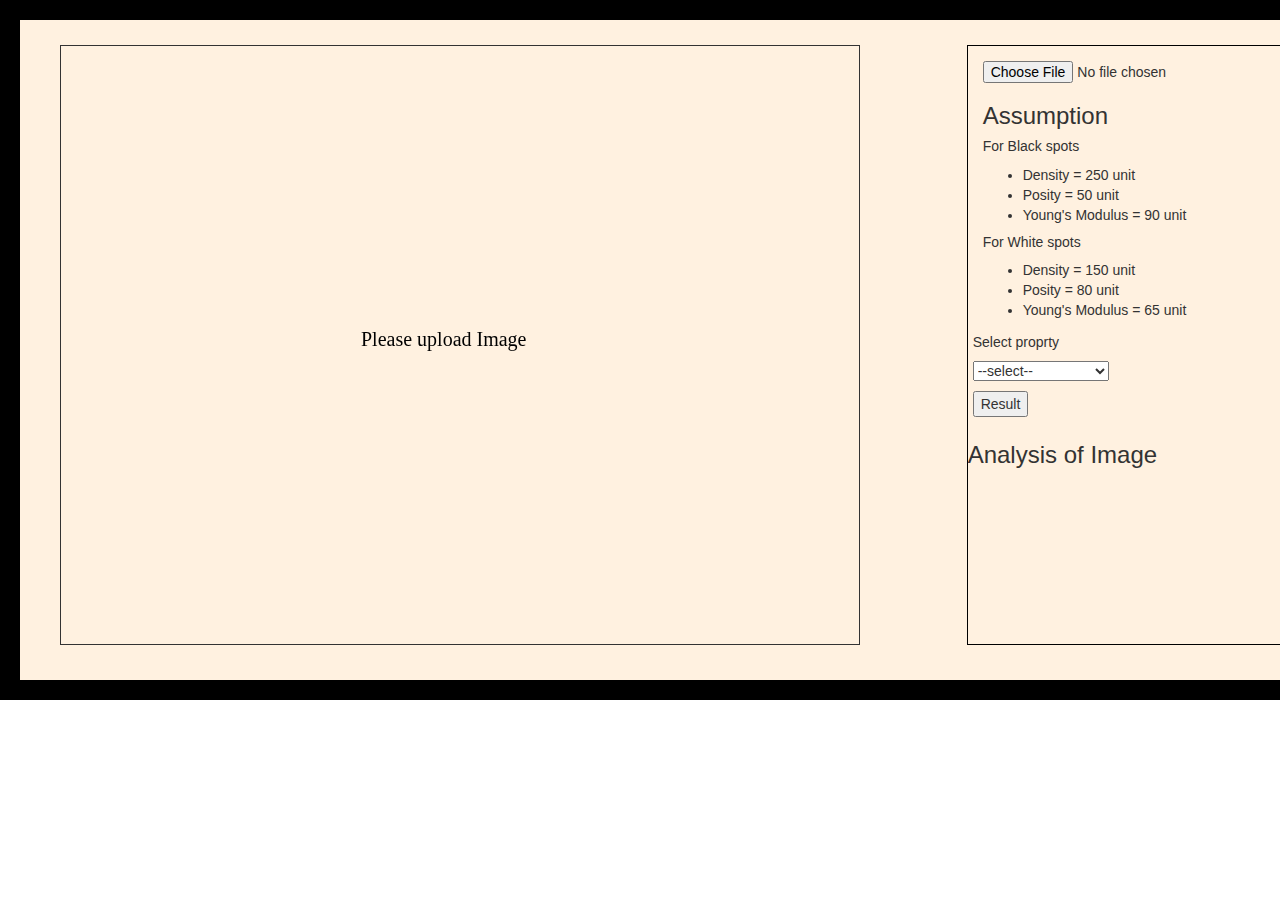
<file: Image Analysis/index.html>
<!DOCTYPE html>
<html lang="en">

<head>
  <meta charset="UTF-8">
  <title>Canvas</title>

	<link rel="stylesheet" href="https://stackpath.bootstrapcdn.com/bootstrap/3.4.1/css/bootstrap.min.css">
</head>

<body>


	<div class="d1" style="margin: auto;
    height: 700px;
    width : 1400px;
    border: 20px solid black ;
    border-color: black;
    background: #fff1e0;">

  		<div class="container-fluid">
			<div class="row" style="justify-content: center;">
				<div class="col-md-8">
					  <canvas id='canvas' style='border: 1px solid; width: 800px; height: 600px; margin: 25px;'>  Sorry, your browser does not support the canvas tag.
 					 </canvas>
				</div>

				<div class="col-md-4" >
					<div style="border: 1px solid black; height: 600px; width: 400px; margin: 25px;">
						<div>
							<input type="file" id="photo" style="margin: 15px;">
						</div>

						<div id="assumptions" style="margin: 15px">
							<h3>Assumption</h3>
							<h5>For Black spots</h5>
							<ul>
								<li>Density = 250 unit</li>
								<li>Posity = 50 unit</li>
								<li>Young's Modulus = 90 unit</li>
							</ul>

							<h5>For White spots</h5>
							<ul>
								<li>Density = 150 unit</li>
								<li>Posity = 80 unit</li>
								<li>Young's Modulus = 65 unit</li>
							</ul>
							
						</div>
						<div>
							<h5 style="margin: 5px;">Select proprty</h5>
							<select id="select" style="margin: 5px;">
								<option value="0">--select--</option>
								<option value="1">Density</option>
								<option value="2">Porosity</option>
								<option value="3">Young's Modulous</option>
							</select>
						</div>
						<div>
							<button id="res" style="margin: 5px" onclick="message()">Result</button>
						</div>
						<div>
							<h3>Analysis of Image</h3>
							<div>
								<p id="demo1"></p>
								<p id="demo2"></p>
								<p id="demo3"></p>
							
							</div>
						</div>
						
					</div>
				</div>
			</div>
		</div>

	</div>
  <script>

    // Cache a reference to the html element
    var canvas = document.getElementById('canvas');


    // Set the drawing surface dimensions to match the canvas
    canvas.width = canvas.scrollWidth;
    canvas.height = canvas.scrollHeight;

    // Get a reference to the 2d drawing context / api
    var ctx = canvas.getContext('2d');

    // ----------------------------------------------------
    // Create a new image object
    // ----------------------------------------------------


	ctx.font = "20px Georgia";
	ctx.fillStyle = "black";
	ctx.fillText("Please upload Image", 300, 300);

    var image = new Image();



        //Mouse coordinate
            function getMousePosition(canvas, event) { 
            window.rect = canvas.getBoundingClientRect(); 
            window.x = event.clientX - rect.left; 
            window.y = event.clientY - rect.top; 
            console.log("Coordinate x: " + x,  
                        "Coordinate y: " + y); 
        } 
      
        let canvasElem = document.querySelector("canvas"); 
          
        canvasElem.addEventListener("mousedown", function(e) 
        { 
            getMousePosition(canvasElem, e); 
            
    	  var pixel = ctx.getImageData(x,y, 1,1);
    	          });


    // ----------------------------------------------------
    // Code to run when image has loaded
    // ----------------------------------------------------

    image.onload = function () {

      // Draw image onto canvas (full size)
      ctx.drawImage(image, 0, 0, canvas.width, canvas.height);

      // Get pixel data from the canvas
      window.pixelData = ctx.getImageData(0, 0, canvas.width, canvas.height);
      //console.log(pixelData);

      // Iterate over all pixels to modify
      // Each pixel equals 4 items in the array (r, g, b, a)
      // 
      // In this example:
      // -------------------------------------------------- 
      // Set the green and blue channels to 0, so we're 
      // only left with the red channel

      for (var i = 0; i < pixelData.data.length; i += 4) {

        // Set green and blue channels to 0
        var avg = 1.2*(pixelData.data[i]+pixelData.data[i+1]+pixelData.data[i+2])/3;
        pixelData.data[i] = avg; // r
        pixelData.data[i + 1] = avg; // g
        pixelData.data[i + 2] = avg; // b
      }

      //console.log(pixelData.data);
      // Put new pixel data back into canvas
      ctx.putImageData(pixelData, 0, 0);

    };

    function calculateDensity(pixel){
    	window.colorPer = {
    		white: 50,
    		black: 50
    	}
    	var temp = 100*pixel/255;
    	colorPer.white = temp;
    	colorPer.black = 100-colorPer.white;

    	return colorPer;
    }

    function calculateTotalDensity(){
            var count =0;
            var totalWBdens = {
            	w: 0,
            	b:0
            }
    	  for (var i = 0; i < pixelData.data.length; i += 4) {
    	  	//if(pixel.data[0]==pixelData.data[i] && pixel.data[1]==pixelData.data[i+1] && pixel.data[2]==pixelData.data[i+2]){
    	  		count++;
    	  		var dens =calculateDensity(pixelData.data[i]);
    	  		totalWBdens.w+=dens.white;
    	  		totalWBdens.b+=dens.black;

    	  	//}
    	  }
    	  totalWBdens.w = totalWBdens.w/count;
    	  totalWBdens.b=totalWBdens.b/count;
    	  return totalWBdens;
    }




    // ----------------------------------------------------
    // Start the image loading
    // ----------------------------------------------------

    //image.src = './image.png';

    document.getElementById('photo').onchange = function (evt)
	    {
   			 var tgt = evt.target || window.event.srcElement;
        	 var files = tgt.files;
        	  if (FileReader && files && files.length) {
			        var fr = new FileReader();
			        fr.onload = function () {
			            image.src = fr.result;
			        }
			        fr.readAsDataURL(files[0]);
    }

        }





    function message()
    {
    	var density = calculateTotalDensity();

    	var select = document.getElementById("select").value;
    	if(select == 1)
    {	var total = density.w*1.5+density.b*2.5;
    	document.getElementById("demo1").innerHTML = "Density of white spots= "+(density.w*1.5).toFixed(2)+" Kg per cubic meter";	
    	document.getElementById("demo2").innerHTML = "Density of Black spots= "+(density.b*2.5).toFixed(2)+" Kg per cubic meter";
    	document.getElementById("demo3").innerHTML = "Total Density= "+(total).toFixed(2)+" Kg per cubic meter";
    }

    	else if (select ==2) {
    	var total = density.w*0.8+density.b*0.5;
    	document.getElementById("demo1").innerHTML = "Porosity of White spots= "+(density.w*0.8).toFixed(2);	
    	document.getElementById("demo2").innerHTML = "Porosity of Black spots=  "+(density.b*0.5).toFixed(2);
    	document.getElementById("demo3").innerHTML = "Total Porosity= "+(total).toFixed(2);
    	}
    	else if (select==3){
    	var total = density.w*0.65+density.b*0.9;
    	document.getElementById("demo1").innerHTML = "Young's Modulus of White spots= "+(density.w*0.9).toFixed(2);	
    	document.getElementById("demo2").innerHTML = "Young's Modulus of Black spots= "+(density.b*0.65).toFixed(2);
    	document.getElementById("demo3").innerHTML = "Total Young's Modulus= "+(total).toFixed(2);
    	}
    	else{ alert("Please Select");}
    }

  </script>

</body>

</html>
</file>
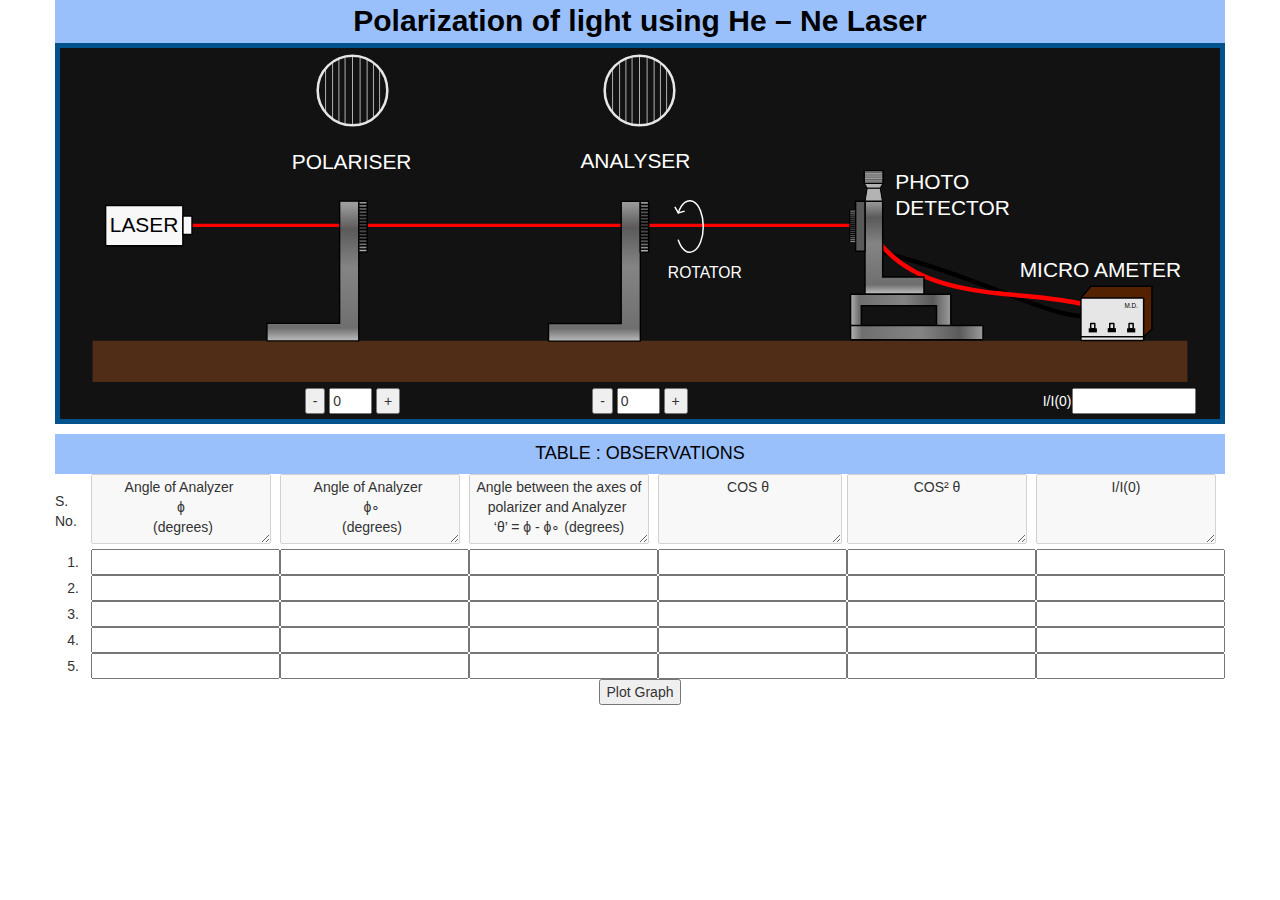
<file: Polarization-using-He--Ne-Laser/index.html>
<!DOCTYPE html>
<html>
	<head>
		<title>Specific Rotation of PPL</title>
		<link rel="stylesheet" href="https://maxcdn.bootstrapcdn.com/bootstrap/3.4.1/css/bootstrap.min.css">
	  	<script src="https://ajax.googleapis.com/ajax/libs/jquery/3.4.1/jquery.min.js"></script>
	  	<script src="https://maxcdn.bootstrapcdn.com/bootstrap/3.4.1/js/bootstrap.min.js"></script>
	  	<script src="js/graph.ob.js"></script>
   		<script type="text/javascript" src="js/graph_line_use.ob.js"></script>
   		<script type="text/javascript" src="js/script.js"></script>
   		<style type="text/css">
   			#myCanvas{
   				background:url("image/back.svg");
				background-repeat: no-repeat;
				  
			  	background-position: fixed;
			  	background-position: 0px 0px;
			  	background-size:cover;
   			}
   			#myCanvas1,#myCanvas2{
   				background:url("image/pol.svg");
				background-repeat: no-repeat;
				  
			  	background-position: fixed;
			  	background-position: 0px 0px;
			  	background-size:cover;
   			}
   		</style>
	</head>
	<body>
		<div class="container">
			<div class="row">
				<div class="col-md-12" style="background: #9ac0fc; font-size: 30px;text-align: center;color: black;"><b>Polarization of light using He – Ne Laser</b>
				</div>
				<div class="col-md-12" style="border: 5px #00538c solid;background-color: #121212;padding: 5px;">
					<center>
						<div class="row">
							<div class="col-md-12">
								<div class="col-md-2" ></div>
								<div class="col-md-2" >
									<canvas id="myCanvas1" width="75" height="75" >
									</canvas>
								</div>
								<div class="col-md-1" ></div>
								<div class="col-md-2" >
									<canvas id="myCanvas2" width="75" height="75" >
									</canvas>
								</div>
								<div class="col-md-5" ></div>
							</div>
							<div class="col-md-12">
								<canvas id="myCanvas" width="1100" height="250" ></canvas>
							</div>
							<div class="col-md-12">
								<div class="col-md-2" ></div>
								<div class="col-md-2">
									<input id="b1" type="button" value="-" onclick="left_min();">
									<input id="t1" type="text" value="0" value="2" size="2" onkeyup="sum();">
									<input id="b2" type="button" value="+" onclick="left_plu();">
								</div>
								<div class="col-md-1" ></div>
								<div class="col-md-2">
									<input id="b3" type="button" value="-" onclick="right_min();">
									<input id="t2" type="text" value="0" value="2" size="2" onkeyup="sum();">
									<input id="b4" type="button" value="+" onclick="right_plu();">
								</div>
								<div class="col-md-3" ></div>
								<div class="col-md-2" style="color: white;">
									I/I(0)<input id="t3" type="text" style="color: black" size="12">
								</div>
							</div>
						</div>
					</center>
				</div>
				<br>
				<!-- <div class="col-md-12" style="background-color: red;">
					<span style="color: white;">*Note : intensity will be maximum, when the diffrence between the angle of polarizer and analyzer will be 0,180 or -180. </span>
				</div> -->
				<div class="col-md-12" style="background: #9ac0fc;color: black;text-align: center;margin-top:10px; ">
			     <h4>TABLE : OBSERVATIONS</h4>
			        
				</div>
				<form method="GET" id="my_form"></form>
				<center>
					<table>
						<tr>
					        <td>S. No. </td>
					        <td>
					            <!-- <input type="text" name="company" readonly form="my_form" value="Angle of Analyzer  (degrees)" /> -->
					           	<textarea style="height:70px;width:180px;text-align: center;" value="2" size="2" disabled="disabled" >Angle of Analyzer &#13;&#10; &straightphi; &#13;&#10; (degrees)</textarea>
					        </td>
					        <td>
					            <!-- <input type="text" name="company" readonly form="my_form" value="Angle of Analyzer  (degrees)" /> -->
					           	<textarea style="height:70px;width:180px;text-align: center;" value="2" size="2" disabled="disabled" >Angle of Analyzer &#13;&#10; &straightphi;&#8728;&#13;&#10; (degrees)</textarea>
					        </td>
					        <td>
					        	<textarea style="height:70px;width:180px;text-align: center;" value="2" size="2" disabled="disabled" >Angle between the axes of polarizer and Analyzer &#13;&#10;‘&theta;’ = &straightphi; - &straightphi;&#8728; (degrees)</textarea>
					        </td>
					        <td>
					        	<textarea style="height:70px;width180px; text-align: center;" value="2" size="2" disabled="disabled" >COS &theta; </textarea>
					        </td>
					        <td>
					        	<textarea style="height:70px;width:180px;text-align: center;" value="2" size="2" disabled="disabled" >COS² &theta;</textarea>
					        </td>
					        <td>
					        	<textarea style="height:70px;width:180px;text-align: center;" value="2" size="2" disabled="disabled" >I/I(0)</textarea>
					        </td>
					    </tr>
					    <tr>
					        <td><center>1.</center></td>
					        <td>
					            <input type="text"/>
					        </td>
					        <td>
					            <input type="text"/>
					        </td>
					        <td>
					            <input type="text"/>
					        </td>
					        <td>
					            <input type="text"/>
					        </td>
					        <td>
					            <input type="text" id="d1" />
					        </td>
					        <td>
					            <input type="text" id="f1" />
					        </td>
					    </tr>
					    <tr>
					        <td><center>2.</center></td>
					        <td>
					            <input type="text"/>
					        </td>
					        <td>
					            <input type="text"/>
					        </td>
					        <td>
					            <input type="text"/>
					        </td>
					        
					        <td>
					            <input type="text"/>
					        </td>
					        <td>
					            <input type="text" id="d2" />
					        </td>
					        <td>
					            <input type="text" id="f2" />
					        </td>
					    </tr>
					    <tr>
					        <td><center>3.</center></td>
					        <td>
					            <input type="text"/>
					        </td>
					        <td>
					            <input type="text"/>
					        </td>
					        <td>
					            <input type="text"/>
					        </td>
					        <td>
					            <input type="text"/>
					        </td>
					        <td>
					            <input type="text" id="d3" />
					        </td>
					        <td>
					            <input type="text" id="f3" />
					        </td>
					    </tr>
					    <tr>
					        <td><center>4.</center></td>
					        <td>
					            <input type="text"/>
					        </td>
					        <td>
					            <input type="text"/>
					        </td>
					        <td>
					            <input type="text"/>
					        </td>
					        <td>
					            <input type="text"/>
					        </td>
					        <td>
					            <input type="text" id="d4" />
					        </td>
					        <td>
					            <input type="text" id="f4" />
					        </td>
					    </tr>
					    <tr>
					        <td><center>5.</center></td>
					        <td>
					            <input type="text"/>
					        </td>
					        <td>
					            <input type="text"/>
					        </td>
					        <td>
					            <input type="text"/>
					        </td>
					        <td>
					            <input type="text"/>
					        </td>
					        <td>
					            <input type="text" id="d5" />
					        </td>
					        <td>
					            <input type="text" id="f5" />
					        </td>
					    </tr>
					</table>
					<div id="l1" style="height: 230px; width: 700px;display: none;"></div>
					<button onclick="drawGraph()">Plot Graph</button>
				</center>
				<!-- <script type="text/javascript">
					function sum(){
						var d1=document.getElementById("t1").value;
						var d2=document.getElementById("t2").value;
						var res=parseInt(d1)-parseInt(d2);
						var mo=Math.pow(Math.cos(res),2);
						document.getElementById("t3").value=mo;
					}
					function left_min(){
						var A= parseInt(document.getElementById("t1").value);
						if (A<=-180) {
							alert("Angle should be in between of +180 to -180");
						}else{
							var B= parseInt(A-10);
							B = B<-180?-180:B;
							document.getElementById("t1").value=B;
							// alert("gvhb");
							document.getElementById("myCanvas1").style.transform = "rotate("+B+"deg)";
							// alert("ggbfhvbhsvbhs");
						}
						sum();
					}
					function left_plu(){
						var A= parseInt(document.getElementById("t1").value); 
						if (A>=180) {
							alert("Angle should be in between of +180 to -180");
						}else{
							var B= parseInt(A+10);
							B = B>180?180:B;
							document.getElementById("t1").value=B;
							document.getElementById("myCanvas1").style.transform = "rotate("+B+"deg)";
						}
						sum();

					}
					function right_min(){
						var A= parseInt(document.getElementById("t2").value);
						if (A<=-180) {
							alert("Angle should be in between of +180 to -180");
						}else{
							var B= parseInt(A-10);
							B = B<-180?-180:B;
							document.getElementById("t2").value=B;
							document.getElementById("myCanvas2").style.transform = "rotate("+B+"deg)";
						}
						sum();

					}
					function right_plu(){
						var A= parseInt(document.getElementById("t2").value);
						if (A>=180) {
							alert("Angle should be in between of +180 to -180");
						}else{
							var B= parseInt(A+10);
							B = B>180?180:B;
							document.getElementById("t2").value=B;
							document.getElementById("myCanvas2").style.transform = "rotate("+B+"deg)";
						}
						sum();

					}



					function drawGraph() {
						document.getElementById("l1").style.display="block";
						var datapoints1 = [];
						for (let i = 1; i <= 5; i++) {
						    var tx = document.getElementById("d"+i).value;
						    var ty = document.getElementById("f"+i).value;
						    datapoints1.push({ x: parseInt(tx), y: parseInt(ty) });
						    graphline("l1", datapoints1, "COS² θ;", "I/I(0);");
					    }
					}


				</script> -->
			</div>
		</div>
	</body>
</html>
</file>
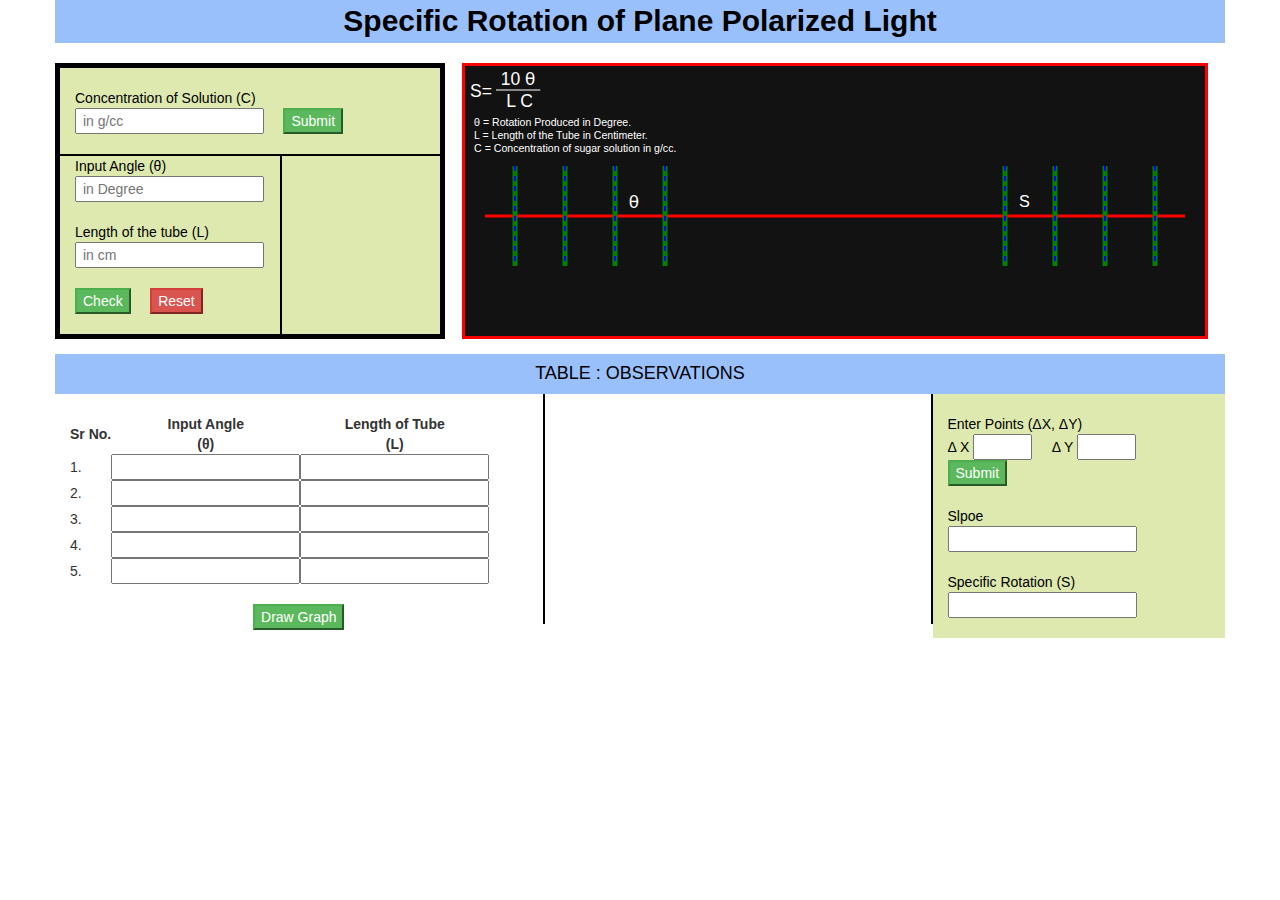
<file: Sepecific Rotation/index.html>
<!DOCTYPE html>
<html>
	<head>
		<title>Specific Rotation of PPL</title>
		<link rel="stylesheet" href="https://maxcdn.bootstrapcdn.com/bootstrap/3.4.1/css/bootstrap.min.css">
	  	<script src="https://ajax.googleapis.com/ajax/libs/jquery/3.4.1/jquery.min.js"></script>
	  	<script src="https://maxcdn.bootstrapcdn.com/bootstrap/3.4.1/js/bootstrap.min.js"></script>
	  	<script src="js/graph.ob.js"></script>
   		<script type="text/javascript" src="js/graph_line_use.ob.js"></script>
   		<script type="text/javascript" src="js/script.js"></script>
   		<style type="text/css">
   			#myCanvas{
   				background:url("image/back1.svg");
				background-repeat: no-repeat;
				  
			  	background-position: fixed;
			  	background-position: 0px 0px;
			  	background-size:cover;
   			}
   		</style>
	</head>
	<body>
		<div class="container">
			<div class="row">
				<div class="col-md-12" style="background: #9ac0fc; font-size: 30px;text-align: center;color: black;"><b>Specific Rotation of Plane Polarized Light</b></div>

				<div class="col-md-4" style="margin-top:20px;border: 5px black solid; background: #dde9af;">
					<div class="row">
						<div class="col-md-12" style="border-bottom: 2px solid black">
							<form style="color:black;">
								<br>
								Concentration of Solution (C)<br> <input type="text" placeholder=" in g/cc" id="Con">&nbsp&nbsp&nbsp&nbsp
								<input class="btn-success" type="submit" value="Submit" onclick="Concentration()">
								<br><br>
							</form>
						</div>
						<div class="col-md-7" style="border-right: 2px solid black">
							<form style="color:black;">
								Input Angle (&theta;)<br> <input type="text" placeholder=" in Degree" id="theta"><br><br>
								Length of the tube (L)<br> <input type="text" placeholder=" in cm" id="Len"><br><br>
								
								<input class="btn-success" type="submit" value="Check" onclick="calculate()">&nbsp&nbsp&nbsp&nbsp
								<input class="btn-danger" type="submit" value="Reset" onclick="window.reload();"> <br><br>
								<!-- Sepecific Rotation (S) <input type="text" id="Spe" > -->
							</form>
						</div>
						<div class="col-md-5" id="Message" style="display:none;" >
							<div class="col-md-12" style="text-align: center;color: white;background: #001370;">Message</div>
							<b id="Message2" style="color: red;">
							<!-- Concentration of the Solution for this Experiment is -<input id="Message1" type="text" name="" size="13"> -->
							</b>
						</div>
					</div>
				</div>

				<div class="col-md-8">
					<center>
						<br>
						<canvas id="myCanvas" width="740" height="270" style="border:3px solid red;">

						</canvas>


						<!-- <button onclick="startScrolling()">Start Scrolling!</button> -->
						<!-- <script type="text/javascript">
							var M1;
							var M2;
							var M3;
							var M4;
							var a1;
							var a2;
							var D;
							draw();
							function Concentration(){
								
								event.preventDefault();
								window.M3=document.getElementById("Con").value;
								if(M3==""){
									alert("Please fill the Concentration of the soilution.");
								}else{		
								document.getElementById("Message").style="show";						
								document.getElementById("Message2").innerHTML = "Concentration of the Solution for this Experiment is - "+M3+" g/cc.";
								}
							}
							function calculate() {
								event.preventDefault();
								if(M3==""){
									alert("Please fill the Concentration of the soilution first.")
								}
								else{
							    	M1 = document.getElementById("theta").value;
									M2 = document.getElementById("Len").value;
									M3 = document.getElementById("Con").value;
									if(M1==""||M2==""){
										alert("Please fill the length and input angle both");
									}
									else{
									alert(M3);
									M4 = (10*M1)/(M2*M3);
							  		//document.getElementById("Spe").value = M4;
							  		alert(M1);
							  		alert(M4);
							  		a1=M1;
									a2=M4;
									D=M2;
									draw();
									}
							  	}
							}

							function draw(){
								var c = document.getElementById("myCanvas");
								var ctx = c.getContext("2d");
								
								var rx = 280 + 90 - D/2;
								ctx.clearRect(0,0,740,300);
								// ctx.font = "20px Arial";
								// ctx.fillStyle="black";
								// ctx.fillText("S=10\u{03B8} / LC", 10, 20);
								// ctx.font = "15px Arial";
								// ctx.fillText("\u{03B8} = Rotation produced in degree.", 10, 35);
								// ctx.fillText("L = Length of the tube in centimeter.", 10, 50);
								// ctx.fillText("C = Consentration of Sugar soilution in g/cc.", 10, 65);

								ctx.beginPath();
								ctx.save();
								ctx.lineWidth = 3;
								ctx.strokeStyle = "red";
								ctx.moveTo(20, 150);
								ctx.lineTo(720, 150);
								ctx.stroke();
								ctx.restore();

								ctx.beginPath();
								ctx.lineWidth = 5;
								ctx.strokeRect(rx, 60, D,180);
								ctx.strokeStyle = "black";
								ctx.fillStyle = "#fff9c2";
								ctx.fillRect(rx, 60, D,180);
								ctx.stroke();
								ctx.restore();
								ctx.save();

								ctx.beginPath();
								ctx.lineWidth = 5;
								ctx.strokeStyle = "Green";
								ctx.translate(50,150);
								ctx.rotate((Math.PI/180)*(90-a1));
								ctx.moveTo(0, -50);
								ctx.lineTo(0, 50);
								ctx.stroke();
								ctx.restore();
								ctx.save();

								ctx.beginPath();
								ctx.lineWidth = 2;
								ctx.strokeStyle = "blue";
								ctx.setLineDash([5, 5]);
								ctx.translate(50,150);
								ctx.rotate((Math.PI/180)*(0));
								ctx.moveTo(0, -50);
								ctx.lineTo(0, 50);
								ctx.stroke();
								ctx.restore();
								ctx.save();

								ctx.beginPath();
								ctx.lineWidth = 5;
								ctx.strokeStyle = "Green";
								ctx.translate(100,150);
								ctx.rotate((Math.PI/180)*(90-a1));
								ctx.moveTo(0, -50);
								ctx.lineTo(0, 50);
								ctx.stroke();
								ctx.restore();
								ctx.save();

								ctx.beginPath();
								ctx.lineWidth = 2;
								ctx.strokeStyle = "blue";
								ctx.setLineDash([5, 5]);
								ctx.translate(100,150);
								ctx.rotate((Math.PI/180)*(0));
								ctx.moveTo(0, -50);
								ctx.lineTo(0, 50);
								ctx.stroke();
								ctx.restore();
								ctx.save();
								

								ctx.beginPath();
								ctx.lineWidth = 5;
								ctx.strokeStyle = "Green";
								ctx.translate(150,150);
								ctx.rotate((Math.PI/180)*(90-a1));
								ctx.moveTo(0, -50);
								ctx.lineTo(0, 50);
								ctx.stroke();
								ctx.restore();
								ctx.save();	

								ctx.beginPath();
								ctx.lineWidth = 2;
								ctx.strokeStyle = "blue";
								ctx.setLineDash([5, 5]);
								ctx.translate(150,150);
								ctx.rotate((Math.PI/180)*(0));
								ctx.moveTo(0, -50);
								ctx.lineTo(0, 50);
								ctx.stroke();
								ctx.restore();
								ctx.save();

								ctx.beginPath();
								ctx.lineWidth = 5;
								ctx.strokeStyle = "Green";
								ctx.translate(200,150);
								ctx.rotate((Math.PI/180)*(90-a1));
								ctx.moveTo(0, -50);
								ctx.lineTo(0, 50);
								ctx.stroke();
								ctx.restore();
								ctx.save();

								ctx.beginPath();
								ctx.lineWidth = 2;
								ctx.strokeStyle = "blue";
								ctx.setLineDash([5, 5]);
								ctx.translate(200,150);
								ctx.rotate((Math.PI/180)*(0));
								ctx.moveTo(0, -50);
								ctx.lineTo(0, 50);
								ctx.stroke();
								ctx.restore();
								ctx.save();

								ctx.beginPath();
								ctx.lineWidth = 5;
								ctx.strokeStyle = "Green";
								ctx.translate(540,150);
								ctx.rotate((Math.PI/180)*(90-a2));
								ctx.moveTo(0, -50);
								ctx.lineTo(0, 50);
								ctx.stroke();
								ctx.restore();
								ctx.save();

								ctx.beginPath();
								ctx.lineWidth = 2;
								ctx.strokeStyle = "blue";
								ctx.setLineDash([5, 5]);
								ctx.translate(540,150);
								ctx.rotate((Math.PI/180)*(0));
								ctx.moveTo(0, -50);
								ctx.lineTo(0, 50);
								ctx.stroke();
								ctx.restore();
								ctx.save();

								ctx.beginPath();
								ctx.lineWidth = 5;
								ctx.strokeStyle = "Green";
								ctx.translate(590,150);
								ctx.rotate((Math.PI/180)*(90-a2));
								ctx.moveTo(0, -50);
								ctx.lineTo(0, 50);
								ctx.stroke();
								ctx.restore();
								ctx.save();

								ctx.beginPath();
								ctx.lineWidth = 2;
								ctx.strokeStyle = "blue";
								ctx.setLineDash([5, 5]);
								ctx.translate(590,150);
								ctx.rotate((Math.PI/180)*(0));
								ctx.moveTo(0, -50);
								ctx.lineTo(0, 50);
								ctx.stroke();
								ctx.restore();
								ctx.save();

								ctx.beginPath();
								ctx.lineWidth = 5;
								ctx.strokeStyle = "Green";
								ctx.translate(640,150);
								ctx.rotate((Math.PI/180)*(90-a2));
								ctx.moveTo(0, -50);
								ctx.lineTo(0, 50);
								ctx.stroke();
								ctx.restore();
								ctx.save();

								ctx.beginPath();
								ctx.lineWidth = 2;
								ctx.strokeStyle = "blue";
								ctx.setLineDash([5, 5]);
								ctx.translate(640,150);
								ctx.rotate((Math.PI/180)*(0));
								ctx.moveTo(0, -50);
								ctx.lineTo(0, 50);
								ctx.stroke();
								ctx.restore();
								ctx.save();

								ctx.beginPath();
								ctx.lineWidth = 5;
								ctx.strokeStyle = "Green";
								ctx.translate(690,150);
								ctx.rotate((Math.PI/180)*(90-a2));
								ctx.moveTo(0, -50);
								ctx.lineTo(0, 50);
								ctx.stroke();
								ctx.restore();
								ctx.save();

								ctx.beginPath();
								ctx.lineWidth = 2;
								ctx.strokeStyle = "blue";
								ctx.setLineDash([5, 5]);
								ctx.translate(690,150);
								ctx.rotate((Math.PI/180)*(0));
								ctx.moveTo(0, -50);
								ctx.lineTo(0, 50);
								ctx.stroke();
								ctx.restore();
								ctx.save();
							}
										


							 window.onload=function () {
							 	createTable();
							 }
							// function refreshPage(){
							//     window.location.reload();
							//} 
							function drawGraph() {
    
								    var datapoints1 = [];
								    for (let i = 1; i <= 5; i++) {
								        var tx = document.getElementById("d"+i+"1").firstChild.value;
								        var ty = document.getElementById("d"+i+"2").firstChild.value;
								        datapoints1.push({ x: parseInt(tx), y: parseInt(ty) });
								        graphline("l1", datapoints1, " '\U+03B8';(in Degree)", "L (c)");
								    }
								}


								function createTable() {
								    var str = "<h3 class='text-center'></h3>"; 
								    str += "<table>";
								    str += "<tr><th>Sr No.</th><th class= 'text-center'>Input Angle<br>(&theta;)</th><th class='text-center'>Length of Tube<br>(L)</th></tr>";
								    var table = document.getElementById("dataTable");
								    for (i = 1; i <= 5; i++) {
								        str += '<tr><td>' + i + '.</td><td id = "d' + i + '1"><input type="text"></td><td id = "d' + i + '2"><input type="text"></td></tr>';
								    }
								    str += "</table>";
								    table.innerHTML = str;
								}
								function slope(){
									var xm = document.getElementById("X").value;
									var ym = document.getElementById("Y").value;
									var mm = ym/xm;
									document.getElementById("slope").value = mm;
									var sm = mm*10;
									document.getElementById("specific_rota").value = sm;
								}
						</script> -->
					</center>
				</div>
				<br>
				<div class="col-md-12" style="background: #9ac0fc;color: black;text-align: center;margin-top:10px; ">
			     <h4>TABLE : OBSERVATIONS</h4>
			        
				</div>
			</div>
			<div class="row">
				<div class="col-md-5">
					<div id="dataTable"></div>
					<br>
					<center>
						<button class="btn-success" onclick="drawGraph()">Draw Graph</button>
					</center>
				</div>
				<div class="col-md-4" style="border-right: 2px solid black;border-left:2px solid black;">
					<div id="l1" style="height: 230px; width: 350px;"></div>
				</div>
				<div class="col-md-3" style="background: #dde9af;color: black;">
					<br>
					Enter Points (&Delta;X, &Delta;Y)
					<br>
					&Delta; X <input type="text" id="X" maxlength="4" size="4">&nbsp&nbsp&nbsp&nbsp
					&Delta; Y <input type="text" id="Y" maxlength="4" size="4">&nbsp&nbsp&nbsp&nbsp
					<input class="btn-success" type="submit" value="Submit" onclick="slope();">
					<br>
					<br>
					Slpoe
					<br>
					<input type="text" id="slope">
					<br>
					<br>
					Specific Rotation (S)
					<br>
					<input type="text" id="specific_rota">
					<br>
					<br>
				</div>

			</div>
			
			
			
			
		</div>

		
	</body>
</html>
</file>
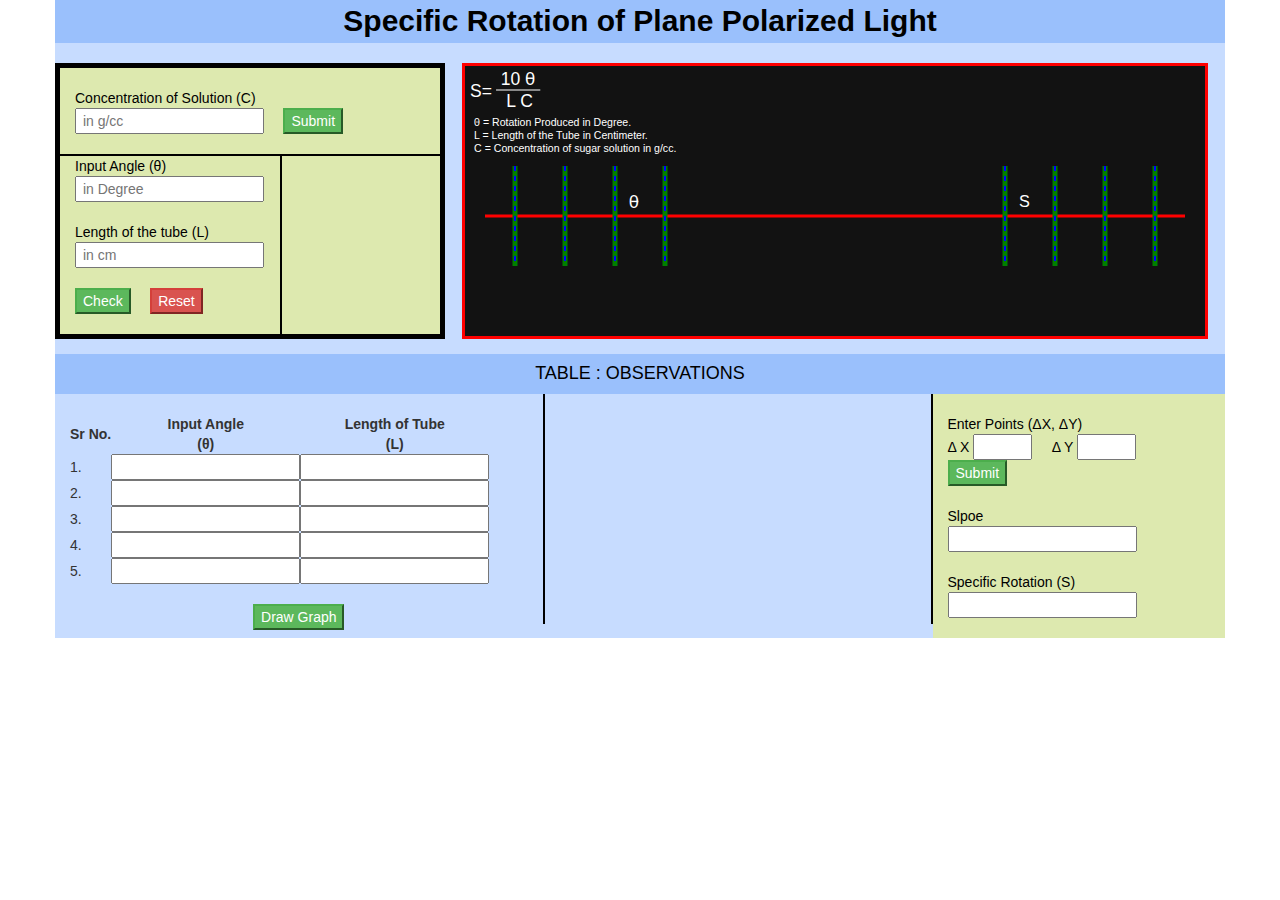
<file: Sepecific-Rotation/index.html>
<!DOCTYPE html>
<html>
	<head>
		<title>Specific Rotation of PPL</title>
		<link rel="stylesheet" href="https://maxcdn.bootstrapcdn.com/bootstrap/3.4.1/css/bootstrap.min.css">
	  	<script src="https://ajax.googleapis.com/ajax/libs/jquery/3.4.1/jquery.min.js"></script>
	  	<script src="https://maxcdn.bootstrapcdn.com/bootstrap/3.4.1/js/bootstrap.min.js"></script>
	  	<script src="js/graph.ob.js"></script>
   		<script type="text/javascript" src="js/graph_line_use.ob.js"></script>
   		<script type="text/javascript" src="js/script.js"></script>
   		<style type="text/css">
   			#myCanvas{
   				background:url("image/back1.svg");
				background-repeat: no-repeat;
				  
			  	background-position: fixed;
			  	background-position: 0px 0px;
			  	background-size:cover;
   			}
   		</style>
	</head>
	<body >
		<div class="container" style="background-color: #c7dcff">
			<div class="row">
				<div class="col-md-12" style="background: #9ac0fc; font-size: 30px;text-align: center;color: black;"><b>Specific Rotation of Plane Polarized Light</b></div>

				<div class="col-md-4" style="margin-top:20px;border: 5px black solid; background: #dde9af;">
					<div class="row">
						<div class="col-md-12" style="border-bottom: 2px solid black">
							<form style="color:black;">
								<br>
								Concentration of Solution (C)<br> <input type="text" placeholder=" in g/cc" id="Con">&nbsp&nbsp&nbsp&nbsp
								<input class="btn-success" type="submit" value="Submit" onclick="Concentration()">
								<br><br>
							</form>
						</div>
						<div class="col-md-7" style="border-right: 2px solid black">
							<form style="color:black;">
								Input Angle (&theta;)<br> <input type="text" placeholder=" in Degree" id="theta"><br><br>
								Length of the tube (L)<br> <input type="text" placeholder=" in cm" id="Len"><br><br>
								
								<input class="btn-success" type="submit" value="Check" onclick="calculate()">&nbsp&nbsp&nbsp&nbsp
								<input class="btn-danger" type="submit" value="Reset" onclick="window.reload();"> <br><br>
								<!-- Sepecific Rotation (S) <input type="text" id="Spe" > -->
							</form>
						</div>
						<div class="col-md-5" id="Message" style="display:none;" >
							<div class="col-md-12" style="text-align: center;color: white;background: #001370;">Message</div>
							<b id="Message2" style="color: red;">
							<!-- Concentration of the Solution for this Experiment is -<input id="Message1" type="text" name="" size="13"> -->
							</b>
						</div>
					</div>
				</div>

				<div class="col-md-8">
					<center>
						<br>
						<canvas id="myCanvas" width="740" height="270" style="border:3px solid red;">

						</canvas>


						<!-- <button onclick="startScrolling()">Start Scrolling!</button> -->
						<!-- <script type="text/javascript">
							var M1;
							var M2;
							var M3;
							var M4;
							var a1;
							var a2;
							var D;
							draw();
							function Concentration(){
								
								event.preventDefault();
								window.M3=document.getElementById("Con").value;
								if(M3==""){
									alert("Please fill the Concentration of the soilution.");
								}else{		
								document.getElementById("Message").style="show";						
								document.getElementById("Message2").innerHTML = "Concentration of the Solution for this Experiment is - "+M3+" g/cc.";
								}
							}
							function calculate() {
								event.preventDefault();
								if(M3==""){
									alert("Please fill the Concentration of the soilution first.")
								}
								else{
							    	M1 = document.getElementById("theta").value;
									M2 = document.getElementById("Len").value;
									M3 = document.getElementById("Con").value;
									if(M1==""||M2==""){
										alert("Please fill the length and input angle both");
									}
									else{
									alert(M3);
									M4 = (10*M1)/(M2*M3);
							  		//document.getElementById("Spe").value = M4;
							  		alert(M1);
							  		alert(M4);
							  		a1=M1;
									a2=M4;
									D=M2;
									draw();
									}
							  	}
							}

							function draw(){
								var c = document.getElementById("myCanvas");
								var ctx = c.getContext("2d");
								
								var rx = 280 + 90 - D/2;
								ctx.clearRect(0,0,740,300);
								// ctx.font = "20px Arial";
								// ctx.fillStyle="black";
								// ctx.fillText("S=10\u{03B8} / LC", 10, 20);
								// ctx.font = "15px Arial";
								// ctx.fillText("\u{03B8} = Rotation produced in degree.", 10, 35);
								// ctx.fillText("L = Length of the tube in centimeter.", 10, 50);
								// ctx.fillText("C = Consentration of Sugar soilution in g/cc.", 10, 65);

								ctx.beginPath();
								ctx.save();
								ctx.lineWidth = 3;
								ctx.strokeStyle = "red";
								ctx.moveTo(20, 150);
								ctx.lineTo(720, 150);
								ctx.stroke();
								ctx.restore();

								ctx.beginPath();
								ctx.lineWidth = 5;
								ctx.strokeRect(rx, 60, D,180);
								ctx.strokeStyle = "black";
								ctx.fillStyle = "#fff9c2";
								ctx.fillRect(rx, 60, D,180);
								ctx.stroke();
								ctx.restore();
								ctx.save();

								ctx.beginPath();
								ctx.lineWidth = 5;
								ctx.strokeStyle = "Green";
								ctx.translate(50,150);
								ctx.rotate((Math.PI/180)*(90-a1));
								ctx.moveTo(0, -50);
								ctx.lineTo(0, 50);
								ctx.stroke();
								ctx.restore();
								ctx.save();

								ctx.beginPath();
								ctx.lineWidth = 2;
								ctx.strokeStyle = "blue";
								ctx.setLineDash([5, 5]);
								ctx.translate(50,150);
								ctx.rotate((Math.PI/180)*(0));
								ctx.moveTo(0, -50);
								ctx.lineTo(0, 50);
								ctx.stroke();
								ctx.restore();
								ctx.save();

								ctx.beginPath();
								ctx.lineWidth = 5;
								ctx.strokeStyle = "Green";
								ctx.translate(100,150);
								ctx.rotate((Math.PI/180)*(90-a1));
								ctx.moveTo(0, -50);
								ctx.lineTo(0, 50);
								ctx.stroke();
								ctx.restore();
								ctx.save();

								ctx.beginPath();
								ctx.lineWidth = 2;
								ctx.strokeStyle = "blue";
								ctx.setLineDash([5, 5]);
								ctx.translate(100,150);
								ctx.rotate((Math.PI/180)*(0));
								ctx.moveTo(0, -50);
								ctx.lineTo(0, 50);
								ctx.stroke();
								ctx.restore();
								ctx.save();
								

								ctx.beginPath();
								ctx.lineWidth = 5;
								ctx.strokeStyle = "Green";
								ctx.translate(150,150);
								ctx.rotate((Math.PI/180)*(90-a1));
								ctx.moveTo(0, -50);
								ctx.lineTo(0, 50);
								ctx.stroke();
								ctx.restore();
								ctx.save();	

								ctx.beginPath();
								ctx.lineWidth = 2;
								ctx.strokeStyle = "blue";
								ctx.setLineDash([5, 5]);
								ctx.translate(150,150);
								ctx.rotate((Math.PI/180)*(0));
								ctx.moveTo(0, -50);
								ctx.lineTo(0, 50);
								ctx.stroke();
								ctx.restore();
								ctx.save();

								ctx.beginPath();
								ctx.lineWidth = 5;
								ctx.strokeStyle = "Green";
								ctx.translate(200,150);
								ctx.rotate((Math.PI/180)*(90-a1));
								ctx.moveTo(0, -50);
								ctx.lineTo(0, 50);
								ctx.stroke();
								ctx.restore();
								ctx.save();

								ctx.beginPath();
								ctx.lineWidth = 2;
								ctx.strokeStyle = "blue";
								ctx.setLineDash([5, 5]);
								ctx.translate(200,150);
								ctx.rotate((Math.PI/180)*(0));
								ctx.moveTo(0, -50);
								ctx.lineTo(0, 50);
								ctx.stroke();
								ctx.restore();
								ctx.save();

								ctx.beginPath();
								ctx.lineWidth = 5;
								ctx.strokeStyle = "Green";
								ctx.translate(540,150);
								ctx.rotate((Math.PI/180)*(90-a2));
								ctx.moveTo(0, -50);
								ctx.lineTo(0, 50);
								ctx.stroke();
								ctx.restore();
								ctx.save();

								ctx.beginPath();
								ctx.lineWidth = 2;
								ctx.strokeStyle = "blue";
								ctx.setLineDash([5, 5]);
								ctx.translate(540,150);
								ctx.rotate((Math.PI/180)*(0));
								ctx.moveTo(0, -50);
								ctx.lineTo(0, 50);
								ctx.stroke();
								ctx.restore();
								ctx.save();

								ctx.beginPath();
								ctx.lineWidth = 5;
								ctx.strokeStyle = "Green";
								ctx.translate(590,150);
								ctx.rotate((Math.PI/180)*(90-a2));
								ctx.moveTo(0, -50);
								ctx.lineTo(0, 50);
								ctx.stroke();
								ctx.restore();
								ctx.save();

								ctx.beginPath();
								ctx.lineWidth = 2;
								ctx.strokeStyle = "blue";
								ctx.setLineDash([5, 5]);
								ctx.translate(590,150);
								ctx.rotate((Math.PI/180)*(0));
								ctx.moveTo(0, -50);
								ctx.lineTo(0, 50);
								ctx.stroke();
								ctx.restore();
								ctx.save();

								ctx.beginPath();
								ctx.lineWidth = 5;
								ctx.strokeStyle = "Green";
								ctx.translate(640,150);
								ctx.rotate((Math.PI/180)*(90-a2));
								ctx.moveTo(0, -50);
								ctx.lineTo(0, 50);
								ctx.stroke();
								ctx.restore();
								ctx.save();

								ctx.beginPath();
								ctx.lineWidth = 2;
								ctx.strokeStyle = "blue";
								ctx.setLineDash([5, 5]);
								ctx.translate(640,150);
								ctx.rotate((Math.PI/180)*(0));
								ctx.moveTo(0, -50);
								ctx.lineTo(0, 50);
								ctx.stroke();
								ctx.restore();
								ctx.save();

								ctx.beginPath();
								ctx.lineWidth = 5;
								ctx.strokeStyle = "Green";
								ctx.translate(690,150);
								ctx.rotate((Math.PI/180)*(90-a2));
								ctx.moveTo(0, -50);
								ctx.lineTo(0, 50);
								ctx.stroke();
								ctx.restore();
								ctx.save();

								ctx.beginPath();
								ctx.lineWidth = 2;
								ctx.strokeStyle = "blue";
								ctx.setLineDash([5, 5]);
								ctx.translate(690,150);
								ctx.rotate((Math.PI/180)*(0));
								ctx.moveTo(0, -50);
								ctx.lineTo(0, 50);
								ctx.stroke();
								ctx.restore();
								ctx.save();
							}
										


							 window.onload=function () {
							 	createTable();
							 }
							// function refreshPage(){
							//     window.location.reload();
							//} 
							function drawGraph() {
    
								    var datapoints1 = [];
								    for (let i = 1; i <= 5; i++) {
								        var tx = document.getElementById("d"+i+"1").firstChild.value;
								        var ty = document.getElementById("d"+i+"2").firstChild.value;
								        datapoints1.push({ x: parseInt(tx), y: parseInt(ty) });
								        graphline("l1", datapoints1, " '\U+03B8';(in Degree)", "L (c)");
								    }
								}


								function createTable() {
								    var str = "<h3 class='text-center'></h3>"; 
								    str += "<table>";
								    str += "<tr><th>Sr No.</th><th class= 'text-center'>Input Angle<br>(&theta;)</th><th class='text-center'>Length of Tube<br>(L)</th></tr>";
								    var table = document.getElementById("dataTable");
								    for (i = 1; i <= 5; i++) {
								        str += '<tr><td>' + i + '.</td><td id = "d' + i + '1"><input type="text"></td><td id = "d' + i + '2"><input type="text"></td></tr>';
								    }
								    str += "</table>";
								    table.innerHTML = str;
								}
								function slope(){
									var xm = document.getElementById("X").value;
									var ym = document.getElementById("Y").value;
									var mm = ym/xm;
									document.getElementById("slope").value = mm;
									var sm = mm*10;
									document.getElementById("specific_rota").value = sm;
								}
						</script> -->
					</center>
				</div>
				<br>
				<div class="col-md-12" style="background: #9ac0fc;color: black;text-align: center;margin-top:10px; ">
			     <h4>TABLE : OBSERVATIONS</h4>
			        
				</div>
			</div>
			<div class="row">
				<div class="col-md-5">
					<div id="dataTable"></div>
					<br>
					<center>
						<button class="btn-success" onclick="drawGraph()">Draw Graph</button>
						<br>
					</center>
				</div>
				<div class="col-md-4" style="border-right: 2px solid black;border-left:2px solid black;">
					<div id="l1" style="height: 230px; width: 350px;"></div>
				</div>
				<div class="col-md-3" style="background: #dde9af;color: black;">
					<br>
					Enter Points (&Delta;X, &Delta;Y)
					<br>
					&Delta; X <input type="text" id="X" maxlength="4" size="4">&nbsp&nbsp&nbsp&nbsp
					&Delta; Y <input type="text" id="Y" maxlength="4" size="4">&nbsp&nbsp&nbsp&nbsp
					<input class="btn-success" type="submit" value="Submit" onclick="slope();">
					<br>
					<br>
					Slpoe
					<br>
					<input type="text" id="slope">
					<br>
					<br>
					Specific Rotation (S)
					<br>
					<input type="text" id="specific_rota">
					<br>
					<br>
				</div>
			</div>
			
			
			
			
		</div>

		
	</body>
</html>
</file>
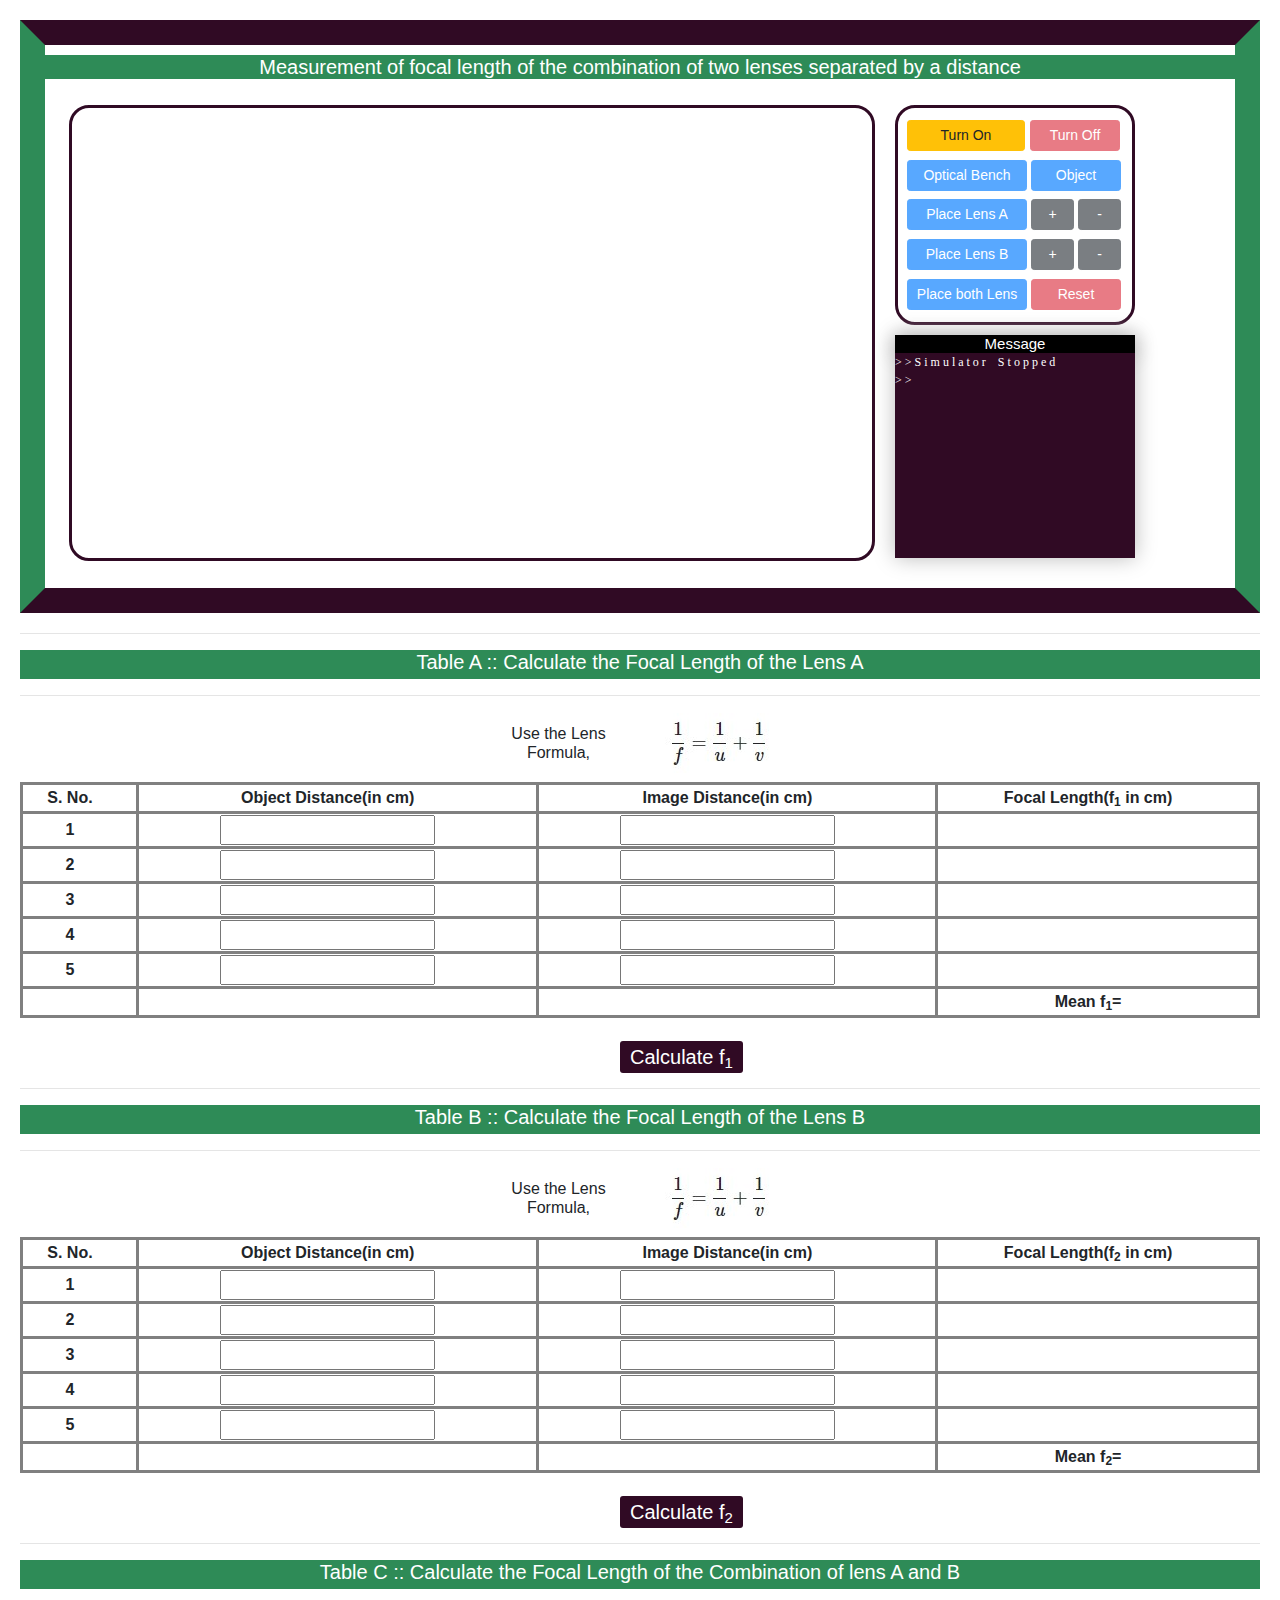
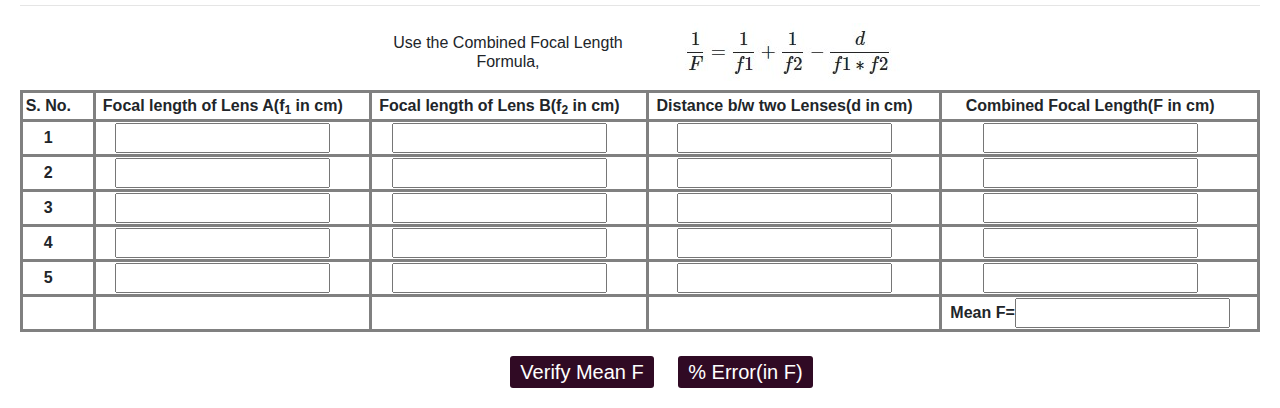
<file: Measurement-of-focal-length-of-the-combination-of-two-lenses/Focal_length/index.html>
<!DOCTYPE html>
<html lang="en">

<head>
    <meta charset="UTF-8">
    <title>Focal Length</title>
    <meta name="viewport" content="width=device-width, initial-scale=1">
    <script src="js/focal.js"></script>
    <link rel="stylesheet" href="css/bootstrap.min.css">
    <link rel="stylesheet" href="css/focal.css">
    <style>
        table,
        th,
        td {
            padding-right: 20px;
            border: 3px solid gray;
            border-collapse: collapse;
            text-align: center;
        }
    </style>
</head>

<body>
    <div id="block">
        <div>
            <h2> Measurement of focal length of the combination of two lenses separated by a distance</h2>
        </div>
        <div class="container-fluid mt-3">
            <div class="row">
                <div class="col-xs-8 ml-4">
                    <div><canvas id="mycanvas" style="border: 3px solid rgba(48, 10, 36, 1) ;border-radius: 20px;
                    margin: 10px 0 0 0px" width="800" height="450"></canvas>
                    </div>
                </div>
                <div class="col-xs-4">
                    <div class="row convex mr-1">
                        <div class="row">
                            <div class="col-sm-6 pl-3 pr-2">
                                <button style="width: 118px" vlab-action="START_SIMULATOR" type="submit" id="poweron" class="btn btn-sm btn-warning ">Turn On </button>
                            </div>
                            <div class="col-sm-6">
                                <button style="width: 90px" vlab-action="STOP_SIMULATOR" type="submit" id="poweroff" class="btn btn-sm btn-danger">Turn Off</button>
                            </div>
                        </div>
                        <div class="row">
                            <div class="col-xs-8 pl-3">
                                <button style="width: 120px" vlab-action="OPTICAL_BENCH" type="submit" id="bench1" class="btn btn-sm btn-primary">Optical
                                    Bench</button>
                            </div>
                            <div class="col-xs-4 pl-1 ">
                                <button type="submit" vlab-action="DRAW_OBJECT" style="width: 90px" id="object1" class="btn btn-sm btn-primary">
                                    Object</button>
                            </div>
                        </div>
                        <div class="row">
                            <div class="col-xs-6 pl-3 ">
                                <button type="submit" style="width: 120px" vlab-action="PLACE_LENS_A" id="lens1" class="btn btn-sm btn-primary">Place Lens
                                    A</button>
                            </div>
                            <div class="col-xs-4 pl-1">
                                <button type="submit" vlab-action="ADD_LENS_A" style="width: 43px" id="add1" class="btn btn-sm btn-dark">+</button>
                            </div>
                            <div class="col-xs-2 pl-1">
                                <button type="submit" vlab-action="SUB_LENS_A" style="width: 43px" id="sub1" class="btn btn-sm btn-dark">-</button>
                            </div>
                        </div>
                        <div class="row">
                            <div class="col-xs-8 pl-3">
                                <button type="submit" vlab-action="PLACE_LENS_B" style="width: 120px" id="lens2" class="btn btn-sm btn-primary">Place Lens
                                    B</button>
                            </div>
                            <div class="col-xs-2 pl-1">
                                <button type="submit" vlab-action="ADD_LENS_B" style="width: 43px" id="add2" class="btn btn-sm btn-dark">+</button>
                            </div>
                            <div class="col-xs-2 pl-1">
                                <button type="submit" vlab-action="SUB_LENS_B" style="width: 43px" id="sub2" class="btn btn-sm btn-dark">-</button>
                            </div>
                        </div>
                        <div class="row">
                            <div class="col-xs-8 pl-3">
                                <button type="sumbit" style="width: 120px" vlab-action="PLACE_BOTH_LENS" id="bothlens" class="btn btn-sm btn-primary">Place both Lens</button>
                            </div>
                            <div class="col-xs-4 pl-1 align-items-center">
                                <button style="width: 90px" vlab-action="RESET" type="submit" id="reset1" class="btn btn-sm btn-danger">Reset</button>
                            </div>
                        </div>
                    </div>
                    <div class="row mr-1" style="height: max-content; float: right">
                        <div class="col pl-0 pr-0" style="border: 0px inset green; box-shadow: 0px 0px 20px #bbb; background-color:white;">
                            <h5 class="text-center mb-0" style=" font-size: 15px; width: 240px; background-color: black; color: white; box-shadow: 0px 3px 20px #bbb">
                                Message</h5>
                            <div id="terminal">

                            </div>
                        </div>
                    </div>
                </div>
            </div>
        </div>
    </div>

    <div style="margin: 0px 20px 20px 20px; align-items: center">
        <hr>
        <h4>Table A :: Calculate the Focal Length of the Lens A</h4>
        <hr>
        <div>
            <table style="width: 320px; margin: auto;border: none;">
                <tr style="border: none">
                    <td style="border: none">
                        <h6> Use the Lens Formula, </h6>
                    </td>
                    <td style="border: none;">
                        <h6><img src="image/lensf.jpg"></img>
                        </h6>
                    </td>
                </tr>
            </table>
        </div>
        <table width="100%" style="border: 2px solid gray; border-collapse: collapse;">
            <thead>
                <tr>
                    <th rowspan="1">S. No.</th>
                    <th rowspan="1">Object Distance(in cm)</th>
                    <th rowspan="1">Image Distance(in cm)</th>
                    <th rowspan="1">Focal Length(f<sub>1</sub> in cm)</th>

                </tr>
            </thead>
            <tbody>
                <tr>
                    <th>1</th>
                    <td><input type="text" id="u11"></td>
                    <td><input type="text" id="v11"></td>
                    <td id="f11"></td>
                </tr>
                <tr>
                    <th scope="row">2</th>
                    <td><input type="text" id="u12"></td>
                    <td><input type="text" id="v12"></td>
                    <td id="f12"></td>
                </tr>
                <tr>
                    <th scope="row">3</th>
                    <td><input type="text" id="u13"></td>
                    <td><input type="text" id="v13"></td>
                    <td id="f13"></td>
                </tr>
                <tr>
                    <th scope="row">4</th>
                    <td><input type="text" id="u14"></td>
                    <td><input type="text" id="v14"></td>
                    <td id="f14"></td>
                </tr>
                <tr>
                    <th scope="row">5</th>
                    <td><input type="text" id="u15"></td>
                    <td><input type="text" id="v15"></td>
                    <td id="f15"></td>
                </tr>
                <tr>
                    <th scope="row"></th>
                    <td></td>
                    <td></td>
                    <td style="font-weight: bold;">Mean f<sub>1</sub>=<span id="meanf1"></span></td>
                </tr>
            </tbody>
        </table>
        <br>
        <div>
            <a style="background-color: rgba(48, 10, 36, 1); border-radius:3px;width: 50px; margin: 200px 0px 0px 600px;
                        height: 30px; color:white;cursor: pointer;font-size: 20px;padding:5px 10px 5px 10px;" onclick="calcf1()">Calculate f<sub>1</sub></a>
        </div>
        <hr>

        <h4>Table B :: Calculate the Focal Length of the Lens B</h4>
        <hr>
        <div>
            <table style="width: 320px; margin: auto;border: none;">
                <tr style="border: none">
                    <td style="border: none">
                        <h6> Use the Lens Formula, </h6>
                    </td>
                    <td style="border: none;">
                        <h6> <img src="image/lensf.jpg"></img>
                        </h6>
                    </td>
                </tr>
            </table>
        </div>
        <table width="100%" style="border: 2px solid gray;
        border-collapse: collapse;">
            <thead>
                <tr>
                    <th rowspan="1">S. No.</th>
                    <th rowspan="1">Object Distance(in cm)</th>
                    <th rowspan="1">Image Distance(in cm)</th>
                    <th rowspan="1">Focal Length(f<sub>2</sub> in cm)</th>

                </tr>
            </thead>
            <tbody>
                <tr>
                    <th>1</th>
                    <td><input type="text" id="u21"></td>
                    <td><input type="text" id="v21"></td>
                    <td id="f21"></td>
                </tr>
                <tr>
                    <th scope="row">2</th>
                    <td><input type="text" id="u22"></td>
                    <td><input type="text" id="v22"></td>
                    <td id="f22"></td>
                </tr>
                <tr>
                    <th scope="row">3</th>
                    <td><input type="text" id="u23"></td>
                    <td><input type="text" id="v23"></td>
                    <td id="f23"></td>
                </tr>
                <tr>
                    <th scope="row">4</th>
                    <td><input type="text" id="u24"></td>
                    <td><input type="text" id="v24"></td>
                    <td id="f24"></td>
                </tr>
                <tr>
                    <th scope="row">5</th>
                    <td><input type="text" id="u25"></td>
                    <td><input type="text" id="v25"></td>
                    <td id="f25"></td>
                </tr>
                <tr>
                    <th scope="row"></th>
                    <td></td>
                    <td></td>
                    <td style="font-weight: bold;">Mean f<sub>2</sub>=<span id="meanf2"></span></td>
                </tr>
            </tbody>
        </table>
        <br>
        <div>
            <a style="background-color: rgba(48, 10, 36, 1); border-radius:3px;width: 50px; margin: 200px 0px 0px 600px;
                        height: 30px; color:white;cursor: pointer;font-size: 20px;padding:5px 10px 5px 10px;" onclick="calcf2()">Calculate f<sub>2</sub></a>
        </div>
        <hr>
        <h4>Table C :: Calculate the Focal Length of the Combination of lens A and B</h4>
        <hr>
        <div>
            <table style="width: 560px; margin: auto;border: none;">
                <tr style="border: none">
                    <td style="border: none">
                        <h6> Use the Combined Focal Length Formula, </h6>
                    </td>
                    <td style="border: none;">

                        <h6><img src="image/bothlensf.jpg"></img>
                        </h6>
                    </td>
                </tr>
            </table>
        </div>
        <table width="100%" style="border: 2px solid gray;
        border-collapse: collapse;">
            <thead>
                <tr>
                    <th rowspan="1">S. No.</th>
                    <th rowspan="1">Focal length of Lens A(f<sub>1</sub> in cm)</th>
                    <th rowspan="1">Focal length of Lens B(f<sub>2</sub> in cm)</th>
                    <th rowspan="1">Distance b/w two Lenses(d in cm)</th>
                    <th rowspan="1">Combined Focal Length(F in cm)</th>

                </tr>
            </thead>
            <tbody>
                <tr>
                    <th>1</th>
                    <td><input type="text" id="f11"></td>
                    <td><input type="text" id="f21"></td>
                    <td><input type="text" id="d1"></td>
                    <td><input type="text" id="F1"></td>
                </tr>
                <tr>
                    <th scope="row">2</th>
                    <td><input type="text" id="f12"></td>
                    <td><input type="text" id="f22"></td>
                    <td><input type="text" id="d2"></td>
                    <td><input type="text" id="F2"></td>
                </tr>
                <tr>
                    <th scope="row">3</th>
                    <td><input type="text" id="f13"></td>
                    <td><input type="text" id="f23"></td>
                    <td><input type="text" id="d3"></td>
                    <td><input type="text" id="F3"></td>
                </tr>
                <tr>
                    <th scope="row">4</th>
                    <td><input type="text" id="f14"></td>
                    <td><input type="text" id="f24"></td>
                    <td><input type="text" id="d4"></td>
                    <td><input type="text" id="F4"></td>
                </tr>
                <tr>
                    <th scope="row">5</th>
                    <td><input type="text" id="f15"></td>
                    <td><input type="text" id="f25"></td>
                    <td><input type="text" id="d5"></td>
                    <td><input type="text" id="F5"></td>
                </tr>
                <tr>
                    <th scope="row"></th>
                    <td></td>
                    <td></td>
                    <td></td>
                    <td style="font-weight: bold;">Mean F=<input type="text" id="meanF"></td>
                </tr>
            </tbody>
        </table>
        <br>
        <table style="width: 100%; margin: auto;border: none;">
            <tr style="border: none">
                <td style="border: none; align-items: center;">
                    <a style="background-color: rgba(48, 10, 36, 1); border-radius:3px;width: 50px; margin: 0px 0px 0px 400px;
                        height: 30px; color:white;cursor: pointer;font-size: 20px;padding:5px 10px 5px 10px;" onclick="calcF()">Verify Mean F</a>
                    <a style="background-color: rgba(48, 10, 36, 1); border-radius:3px;width: 50px; margin: 200px 0px 0px 20px;
                        height: 30px; color:white;cursor: pointer;font-size: 20px;padding:5px 10px 5px 10px;" onclick="verifyF()">% Error(in F)</a>
                </td>
                <td style="border: none;">
                    <p id="verify"></p>
                </td>
            </tr>
        </table>
    </div>
</body>

</html>
</file>
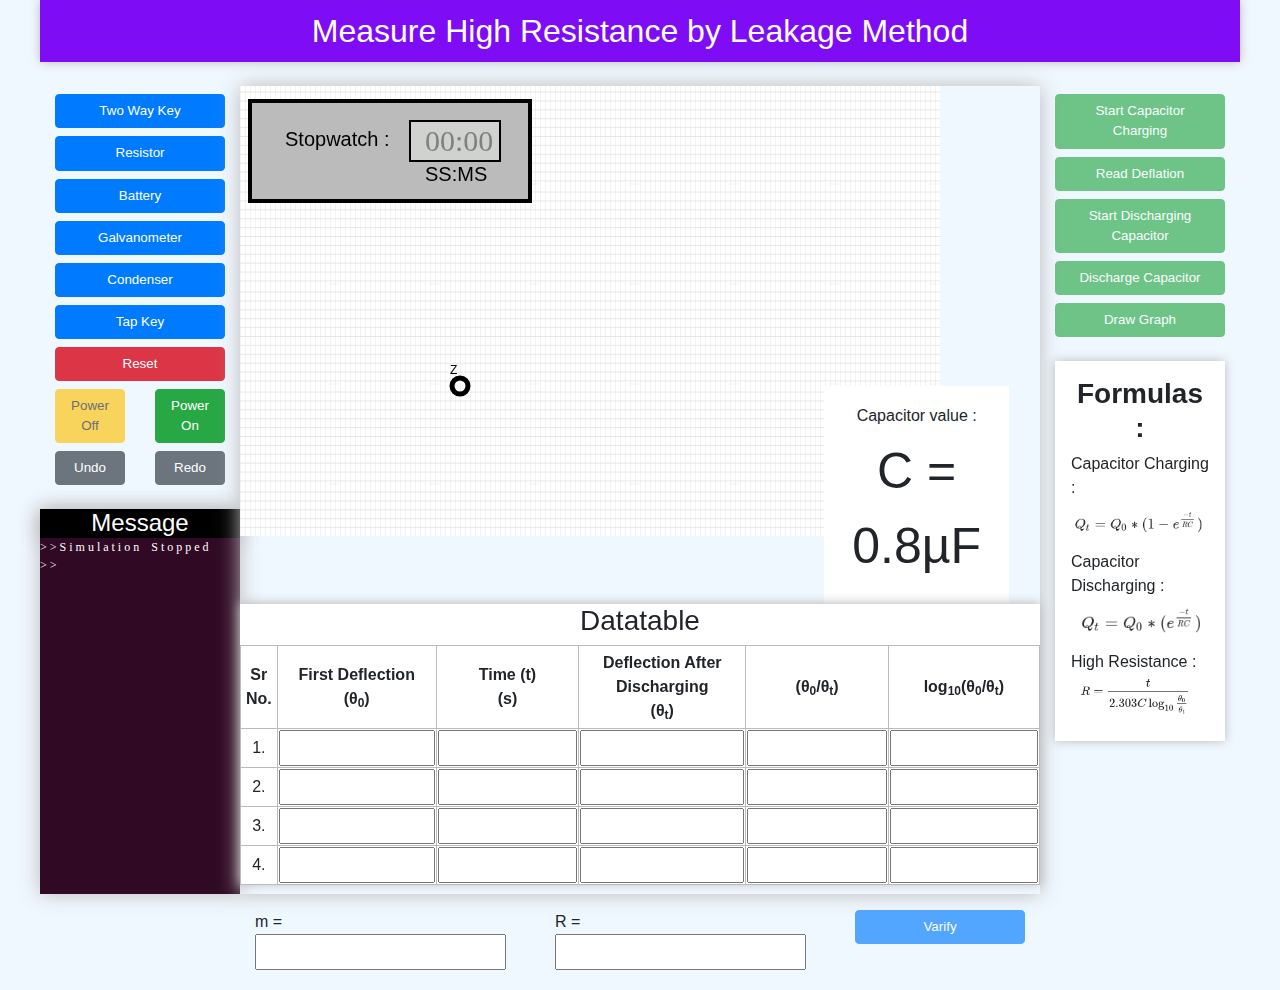
<file: To-Measure-high-resistance-by-leakage-method/experiment/index.html>
<!doctype html>
<html>

<head>
    <script src="js/jquery.min.js"></script>
    <script src="js/popper.min.js"></script>
    <script src="js/bootstrap.min.js"></script>
    <script src="js/graph.ob.js"></script>
    <script src="js/graph_line_use.ob.js"></script>
    <link rel="stylesheet" href="css/bootstrap.min.css">
    <link rel="stylesheet" href="css/style.css" type="text/css">
    <script src="js/javascript.js" type="text/javascript"></script>
    <title>Measure High Resistance by Leakage Method</title>
</head>

<body>
    <!-- <div style="text-align: center;">X : <span id="mouseX"
            style="border: 1px solid black; padding: 5px 20px; display: inline-block;">0</span> Y: <span id="mouseY"
            style="border: 1px solid black; padding: 5px 20px; display: inline-block;">0</span>
    </div> -->
    <h2 class="text-center" id="header-nav">Measure High Resistance by Leakage Method</h2>
    <div class="container-fluid mt-4">
        <div class="row" style="justify-content: left;">
            <div class="col-md-2 col-xl-2">
                <div class="row">
                    <!-- <div class="col mt-2">
                        <button vlab-action="DRAW_POINT" class="btn btn-primary">Point</button>
                    </div> -->
                    <div class="col mt-2">
                        <button vlab-action="DRAW_TWO_WAY_KEY" class="btn btn-primary stopped">Two Way Key</button>
                    </div>
                </div>
                <div class="row">
                    <div class="col mt-2">
                        <button vlab-action="DRAW_RESISTOR" class="btn btn-primary stopped">Resistor</button>
                    </div>
                    <div class="col mt-2">
                        <button vlab-action="DRAW_CELL" class="btn btn-primary stopped">Battery</button>
                    </div>
                </div>
                <div class="row">
                    <div class="col mt-2">
                        <button vlab-action="DRAW_GALVANOMETER" class="btn btn-primary stopped">Galvanometer</button>
                    </div>
                    <!-- <div class="col mt-2">
                        <button vlab-action="DRAW_POTENTIOMETER" class="btn btn-primary">Potentiometer</button>
                    </div> -->
                </div>
                <div class="row">
                    <div class="col mt-2">
                        <button vlab-action="DRAW_CONDENSER" class="btn btn-primary stopped">Condenser</button>
                    </div>
                    <div class="col mt-2">
                        <button vlab-action="DRAW_TAPKEY" class="btn btn-primary stopped">Tap Key</button>
                    </div>
                </div>
                <div class="row">
                    <!-- <div class="col mt-2">
                        <button vlab-action="MAKE_CONNECTION" class="btn btn-primary">Connection</button>
                    </div> -->
                    <div class="col mt-2">
                        <button vlab-action="RESET" class="btn btn-danger stopped">Reset</button>
                    </div>
                </div>
                <div class="row">
                    <div class="col mt-2">
                        <button vlab-action="STOP_SIMULATION" class="btn btn-warning stopped">Power Off</button>
                    </div>
                    <div class="col mt-2">
                        <button vlab-action="START_SIMULATION" class="btn btn-success stopped">Power On</button>
                    </div>
                </div>
                <div class="row">
                    <div class="col mt-2">
                        <button vlab-action="UNDO" class="btn btn-secondary stopped">Undo</button>
                    </div>
                    <div class="col mt-2">
                        <button vlab-action="REDO" class="btn btn-secondary stopped">Redo</button>
                    </div>
                </div>
                <div class="row mt-4" style="height: max-content;">
                    <div class="col pl-0 pr-0"
                        style="border: 0px inset green; box-shadow: 0px 0px 20px #bbb; background-color: white;">
                        <h4 class="text-center mb-0"
                            style="background-color: black; color: white; box-shadow: 0px 3px 20px #bbb">Message</h4>
                        <div id="terminal"> </div>
                    </div>
                </div>
                <div class="row"> </div>
            </div>
            <div class="col-md-8 col-xl-8 p-0" style="border: 0px inset green; box-shadow: 0px 0px 20px #bbb;">

                <div class="row">
                    <div class="col-md-8">
                        <canvas id="myCanvas"
                            style="background-image: url(images/back.svg); background-size: 100px 100px;">
                        </canvas>
                    </div>
                    <div class="col-md-4">
                        <div class="row">
                            <div class="col">
                                <div id="l1" style="width:300px;height:300px;"></div>
                            </div>
                        </div>
                        <div class="row" style="justify-content: center;">
                            <div class="col-md-8" style="align-items: center; text-align: center; padding: 20px 0px; background-color: white; box-sizing: border-box; font-size: 50px;">
                                <h6>Capacitor value :</h6>
                                C = 0.8&micro;F
                            </div>
                        </div>
                    </div>
                </div>
                <div class="row">
                    <div class="col-md-12">
                        <div id="dataTable"> </div>
                    </div>
                </div>
            </div>
            <div class="col-md-2 col-xl-2">
                <div class="row">
                    <div class="col mt-2">
                        <button vlab-action="START_CHARGING" id="charging" class="btn btn-success started disabled"
                            disabled>Start Capacitor Charging</button>
                    </div>
                </div>
                <div class="row">
                    <div class="col mt-2">
                        <button vlab-action="READ_DEFLACTION" id="read" class="btn btn-success started disabled"
                            disabled>Read Deflation</button>
                    </div>
                </div>
                <div class="row">
                    <div class="col mt-2">
                        <button vlab-action="START_DISCHARGING" id="discharging"
                            class="btn btn-success started disabled" disabled>Start Discharging Capacitor</button>
                    </div>
                </div>
                <div class="row">
                    <div class="col mt-2">
                        <button vlab-action="START_DISCHARGING" id="discharge" class="btn btn-success started disabled"
                            disabled>Discharge Capacitor</button>
                    </div>
                </div>
                <div class="row">
                    <div class="col mt-2">
                        <button class="btn btn-success started" id="draw-graph">Draw Graph</button>
                    </div>
                </div>
                <div class="row">
                    <div class="col mt-2">
                        <div style="background-color: white; box-shadow: 0px 0px 10px #bbb;" class="p-3 mt-3">
                            <h3 class="text-center"><b>Formulas :</b></h3>
                            Capacitor Charging : <img src="images/char.png" width="100%" alt="Formula"><br>
                            Capacitor Discharging : <img src="images/dis.png" width="100%" alt="Formula"><br>
                            High Resistance : <img src="images/resist.png" width="100%" alt="Formula"><br>
                        </div>
                    </div>
                </div>
            </div>
        </div>
        <div class="row mt-3 content-center">
            <div class="col-md-3"> m =
                <input type="text" id="slop">
            </div>
            <div class="col-md-3"> R =
                <input id="result" type="text" id="final-R">
            </div>
            <div class="col-md-2">
                <button class="btn btn-primary started" id="varify" onclick="varify(this);">Varify</button>
            </div>
        </div>
    </div>
    <div class="loader">
        <div style=" position: absolute; top: 42%; left: 48.5%; transform: translate(-50%,-50%);"> <i class="layer"></i>
            <i class="layer"></i> <i class="layer"></i> </div>
        <div style="color: white; position: absolute; top: 50%; left: 50%; transform: translate(-50%,-20%);">Loading....
        </div>
    </div>
</body>

</html>
</file>
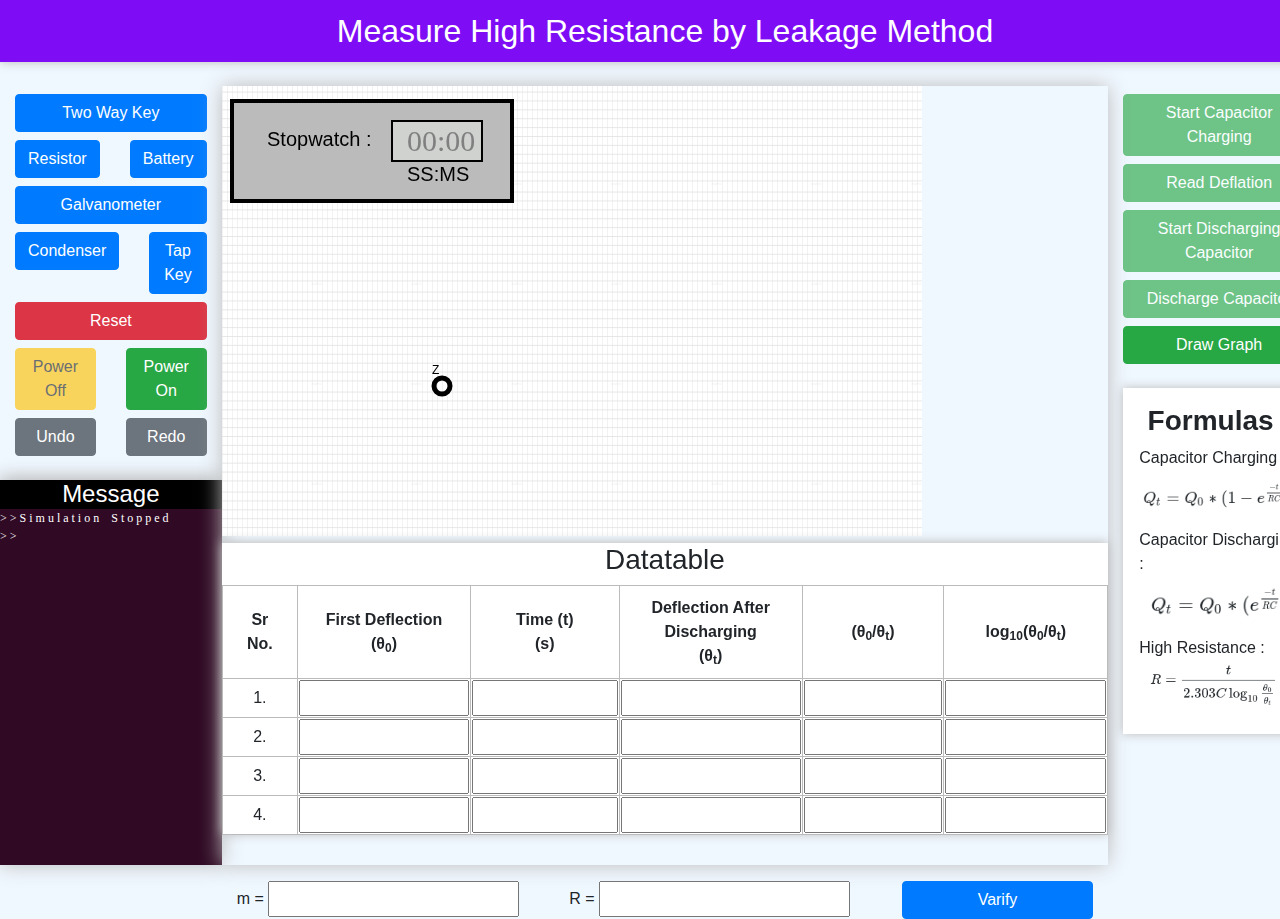
<file: narendra/To-Measure-high-resistance-by-leakage-method/experiment/index.html>
<!doctype html>
<html>

<head>
    <script src="js/jquery.min.js"></script>
    <script src="js/popper.min.js"></script>
    <script src="js/bootstrap.min.js"></script>
    <script src="js/graph.ob.js"></script>
    <script src="js/graph_line_use.ob.js"></script>
    <link rel="stylesheet" href="css/bootstrap.min.css">
    <link rel="stylesheet" href="css/style.css" type="text/css">
    <script src="js/javascript.js" type="text/javascript"></script>
    <title>Measure High Resistance by Leakage Method</title>
</head>

<body>
    <!-- <div style="text-align: center;">X : <span id="mouseX"
            style="border: 1px solid black; padding: 5px 20px; display: inline-block;">0</span> Y: <span id="mouseY"
            style="border: 1px solid black; padding: 5px 20px; display: inline-block;">0</span>
    </div> -->
    <h2 class="text-center" id="header-nav">Measure High Resistance by Leakage Method</h2>
    <div class="container-fluid mt-4">
        <div class="row" style="justify-content: left;">
            <div class="col-md-2 col-xl-2">
                <div class="row">
                    <!-- <div class="col mt-2">
                        <button vlab-action="DRAW_POINT" class="btn btn-primary">Point</button>
                    </div> -->
                    <div class="col mt-2">
                        <button vlab-action="DRAW_TWO_WAY_KEY" class="btn btn-primary stopped">Two Way Key</button>
                    </div>
                </div>
                <div class="row">
                    <div class="col mt-2">
                        <button vlab-action="DRAW_RESISTOR" class="btn btn-primary stopped">Resistor</button>
                    </div>
                    <div class="col mt-2">
                        <button vlab-action="DRAW_CELL" class="btn btn-primary stopped">Battery</button>
                    </div>
                </div>
                <div class="row">
                    <div class="col mt-2">
                        <button vlab-action="DRAW_GALVANOMETER" class="btn btn-primary stopped">Galvanometer</button>
                    </div>
                    <!-- <div class="col mt-2">
                        <button vlab-action="DRAW_POTENTIOMETER" class="btn btn-primary">Potentiometer</button>
                    </div> -->
                </div>
                <div class="row">
                    <div class="col mt-2">
                        <button vlab-action="DRAW_CONDENSER" class="btn btn-primary stopped">Condenser</button>
                    </div>
                    <div class="col mt-2">
                        <button vlab-action="DRAW_TAPKEY" class="btn btn-primary stopped">Tap Key</button>
                    </div>
                </div>
                <div class="row">
                    <!-- <div class="col mt-2">
                        <button vlab-action="MAKE_CONNECTION" class="btn btn-primary">Connection</button>
                    </div> -->
                    <div class="col mt-2">
                        <button vlab-action="RESET" class="btn btn-danger stopped">Reset</button>
                    </div>
                </div>
                <div class="row">
                    <div class="col mt-2">
                        <button vlab-action="STOP_SIMULATION" class="btn btn-warning stopped">Power Off</button>
                    </div>
                    <div class="col mt-2">
                        <button vlab-action="START_SIMULATION" class="btn btn-success stopped">Power On</button>
                    </div>
                </div>
                <div class="row">
                    <div class="col mt-2">
                        <button vlab-action="UNDO" class="btn btn-secondary stopped">Undo</button>
                    </div>
                    <div class="col mt-2">
                        <button vlab-action="REDO" class="btn btn-secondary stopped">Redo</button>
                    </div>
                </div>
                <div class="row mt-4" style="height: max-content;">
                    <div class="col pl-0 pr-0"
                        style="border: 0px inset green; box-shadow: 0px 0px 20px #bbb; background-color: white;">
                        <h4 class="text-center mb-0"
                            style="background-color: black; color: white; box-shadow: 0px 3px 20px #bbb">Message</h4>
                        <div id="terminal"> </div>
                    </div>
                </div>
                <div class="row"> </div>
            </div>
            <div class="col-md-8 col-xl-8 p-0"
                style="border: 0px inset green; box-shadow: 0px 0px 20px #bbb;">

                <div class="row">
                    <div class="col-md-8">
                        <canvas id="myCanvas" style="background-image: url(images/back.svg); background-size: 100px 100px;">
                        </canvas>
                    </div>
                    <div class="col-md-4">
                        <div class="row">
                            <div class="col">
                                <div id="l1" style="width:300px;height:300px;"></div>
                            </div>
                        </div>
                    </div>
                </div>
                <div class="row">
                    <div class="col-md-12">
                        <div id="dataTable"> </div>
                    </div>
                </div>
            </div>
            <div class="col-md-2 col-xl-2">
                <div class="row">
                    <div class="col mt-2">
                        <button vlab-action="START_CHARGING" id="charging" class="btn btn-success started disabled"
                            disabled>Start Capacitor Charging</button>
                    </div>
                </div>
                <div class="row">
                    <div class="col mt-2">
                        <button vlab-action="READ_DEFLACTION" id="read" class="btn btn-success started disabled"
                            disabled>Read Deflation</button>
                    </div>
                </div>
                <div class="row">
                    <div class="col mt-2">
                        <button vlab-action="START_DISCHARGING" id="discharging"
                            class="btn btn-success started disabled" disabled>Start Discharging Capacitor</button>
                    </div>
                </div>
                <div class="row">
                    <div class="col mt-2">
                        <button vlab-action="START_DISCHARGING" id="discharge" class="btn btn-success started disabled"
                            disabled>Discharge Capacitor</button>
                    </div>
                </div>
                <div class="row">
                    <div class="col mt-2">
                        <button class="btn btn-success" id="draw-graph">Draw Graph</button>
                    </div>
                </div>
                <div class="row">
                    <div class="col mt-2">
                        <div style="background-color: white; box-shadow: 0px 0px 10px #bbb;" class="p-3 mt-3">
                            <h3 class="text-center"><b>Formulas :</b></h3>
                            Capacitor Charging : <img src="images/char.png" width="100%" alt="Formula"><br>
                            Capacitor Discharging : <img src="images/dis.png" width="100%" alt="Formula"><br>
                            High Resistance : <img src="images/resist.png" width="100%" alt="Formula"><br>
                        </div>
                    </div>
                </div>
            </div>
        </div>
        <div class="row mt-3 content-center">
            <div class="col-md-3"> m =
                <input type="text" id="slop">
            </div>
            <div class="col-md-3"> R =
                <input type="text" id="final-R">
            </div>
            <div class="col-md-2">
                <button class="btn btn-primary" id="varify">Varify</button>
            </div>
        </div>
    </div>
    <div class="loader">
        <div style=" position: absolute; top: 42%; left: 48.5%; transform: translate(-50%,-50%);"> <i class="layer"></i>
            <i class="layer"></i> <i class="layer"></i> </div>
        <div style="color: white; position: absolute; top: 50%; left: 50%; transform: translate(-50%,-20%);">Loading....
        </div>
    </div>
</body>

</html>
</file>
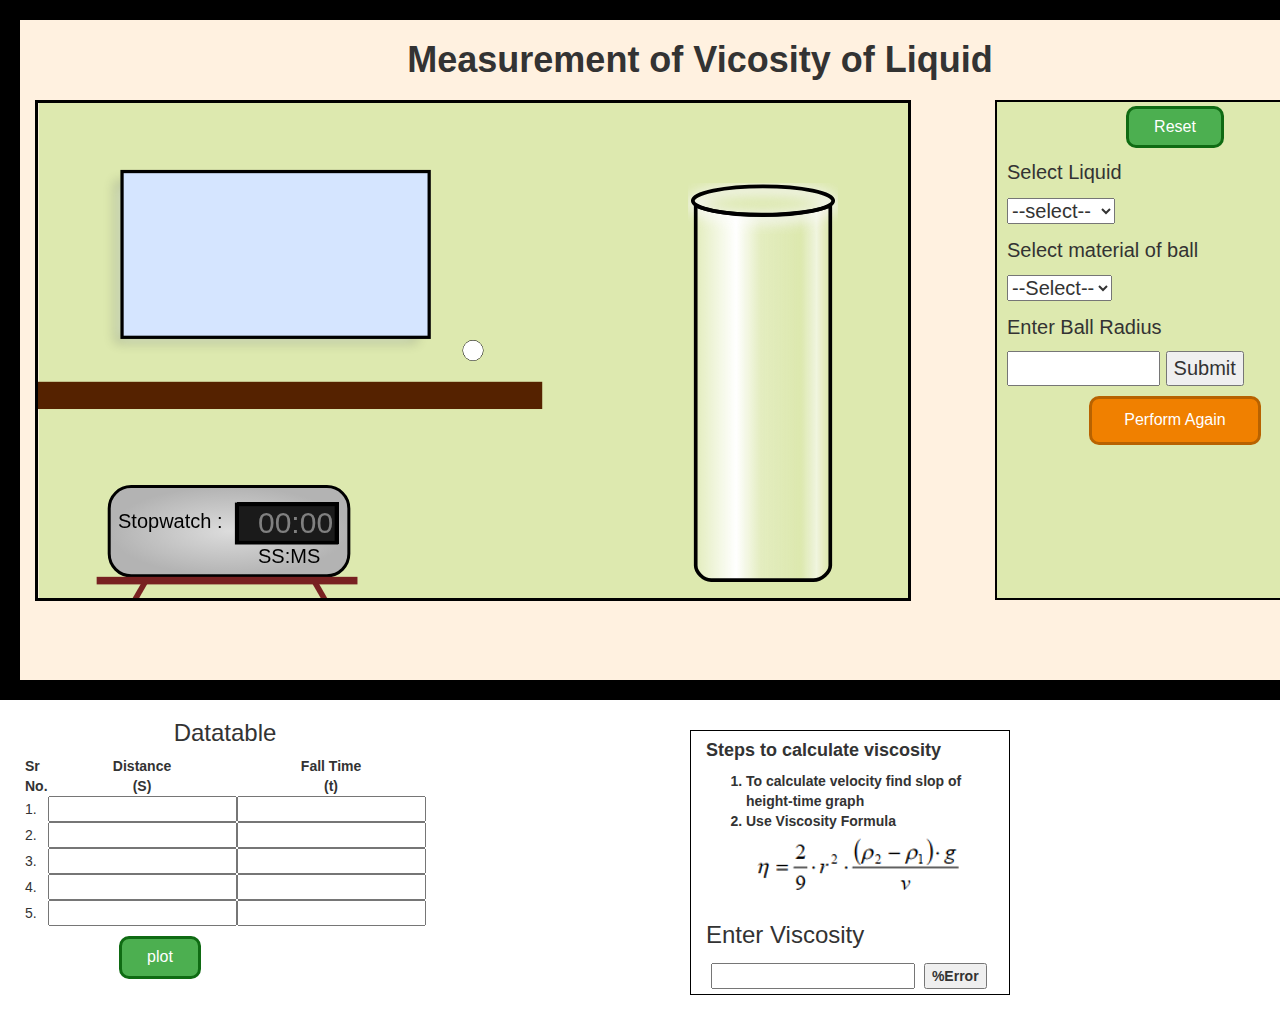
<file: viscosity Measurement/vlab.html>
<!DOCTYPE html>
<html>

<head>

	<link rel="stylesheet" type="text/css" href="css/vlab.css">
	<link rel="stylesheet" href="https://stackpath.bootstrapcdn.com/bootstrap/3.4.1/css/bootstrap.min.css">
	<script type="text/javascript" src="js/util.js"></script>
	<script type="text/javascript" src="js/vlab.js"></script>
    <script type="text/javascript" src="js/graph.ob.js"></script>
    <script type="text/javascript" src="js/graph_line_use.ob.js"></script>
	<title></title>
</head>

<body>
	<div class="d1">
		<img id="wall" src="images/ghgh.svg" alt="The Scream" style="display:none;z-index: -1;"> 
		<img id="empty" width="10" height="28" src="images/satish.svg" alt="The Scream" style="display:none;z-index: -1;"> 
		<img id="kero" width="10" height="28" src="images/kero.svg" alt="The Scream" style="display:none;z-index: -1;"> 
		<img id="water" width="10" height="28" src="images/wat.svg" alt="The Scream" style="display:none;z-index: -1;"> 
		<img id="alcohol" width="10" height="28" src="images/alc.svg" alt="The Scream" style="display:none;z-index: -1;"> 		
		<h1><b>Measurement of Vicosity of Liquid</b></h1>

		<div class=" container-fluid">
			<div class="row">

				<p id = "test"></p>

				<div class="col-md-8" >
					<canvas id="myCanvas" width="870" height="495" style="border:3px solid black;">Your browser does not
						support
						the HTML5 canvas tag.</canva>


				</div>
				<div class="col-md-4">
					<div class="d2">
						<button class="button" onclick="reset()">Reset</button>
						<div class="d3">
							<p>Select Liquid</p>

							<select id="select1" onchange="selectValue1()">
								<option value="0">--select--</option>
								<option value="997">Water</option>
								<option value="795">Kerosene</option>
								<option value="803">Alcohol</option>
							</select>
						</div>

						<div class="d3">
							<p>Select material of ball</p>

							<select id="select2" onchange="selectValue2()">
								<option value="0">--Select--</option>
								<option value="1602">Stone</option>
								<option value="19300">Iron</option>
								<option value="7874">gold</option>
							</select>
						</div>

						<div class="d3" id ="text">
							<p>Enter Ball Radius<span id="demo"></span></p>
							<input type="text" id="field" required minlength="1" maxlength="2" size="10">
							<input type="submit"  onclick="textValue()">
						</div>

						<div class="result" id ="text">
							<button id="res">Perform Again</button>

						</div>

					</div>

				</div>


			</div>
		</div>
	</div>


<!-- Graph and table -->

		<div class="container-fluid">
			<div class="row" style="justify-content: center;">
				<div class="col-md-3">
					
	        		<div id="dataTable"  style=" margin: 10px; width: 400px;"></div>
	      			<button class="button" onclick="drawGraph()">plot</button>
				</div>
				<div class="col-md-3" style="margin: 10px;">
	   				<div id="l1" style="width:300px;height:300px;"></div>
	   			</div>

				<div class="col-md-3" style="margin: 30px; border:1px solid black;">
						<h4><b>Steps to calculate viscosity</h4>
					<ol>
						<li>To calculate velocity find slop of height-time graph</li>
						<li>Use Viscosity Formula
							<img src="images/formula.png">
						</li>
					</ol>

					<h3>Enter Viscosity</h2>
					<input type="text" id="terror" style="margin: 5px">
					<input type="submit" value="%Error" onclick="Error()">
				</div>
			</div>
		</div>
		<div>
	    </div>
</body>

</html>
</file>
<file: Measurement-of-focal-length-of-the-combination-of-two-lenses/Focal_length/css/focal.css>
#block {
    font-family: 'Inter', sans-serif;
    padding-bottom: 20px;
    margin: 20px 20px 20px 20px;
    border-top: 25px solid rgba(48, 10, 36, 1);
    border-right: 25px solid seagreen;
    border-bottom: 25px solid rgba(48, 10, 36, 1);
    border-left: 25px solid seagreen;
}

h2 {
    font-family: 'Inter', sans-serif;
    background-color: seagreen;
    color: white;
    text-align: center;
    font-size: 20px;
    margin-top: 10px;
}

h4 {
    align-items: center;
    background-color: seagreen;
    color: white;
    text-align: center;
    font-size: 20px;
    margin-top: 15px;
    padding-bottom: 5px;
}

h1 {
    font: 40px;
    text-align: center;
    color: blue;
}

p {
    margin: 0px 250px 0px 0px;
    font-family: 'Inter';
    font-size: 18px;
    font-weight: 70px;
    text-decoration: solid;
}

.btn {
    width: 100%;
    align-self: center;
    text-align: center;
}

.disabled {
    cursor: not-allowed;
    opacity: .6;
}

.convex {
    align-items: center;
    color: white;
    background-color: white;
    height: 220px;
    width: 240px;
    border: solid rgba(48, 10, 36, 1);
    border-radius: 20px;
    margin: 10px 20px 10px 20px;
    padding: 8px;
}

#terminal {
    background: rgba(48, 10, 36, 1);
    height: 205px;
    width: 240px;
    box-sizing: border-box;
    color: white;
    font-family: terminalFont;
    letter-spacing: 3px;
    overflow-y: scroll;
    font-size: 12px;
    word-spacing: 3px;
    font-weight: 1;
    -webkit-user-select: text;
    /* Safari 3.1+ */
    -moz-user-select: text;
    /* Firefox 2+ */
    -ms-user-select: text;
    /* IE 10+ */
    user-select: text;
    /* Standard syntax */
    cursor: text;
}

#terminal::-webkit-scrollbar {
    width: 5px;
}


/* Track */

#terminal::-webkit-scrollbar-track {
    box-shadow: inset 0 0 5px grey;
    border-radius: 10px;
}


/* Handle */

#terminal::-webkit-scrollbar-thumb {
    background: gray;
    border-radius: 10px;
    cursor: pointer;
}


/* Handle on hover */

#terminal::-webkit-scrollbar-thumb:hover {
    background: white;
}


/*.message{
    color: white;
     background-color: white;
     height: 200px;
     width: 200px;
     border: solid black;
     border-radius: 20px;
     float: right;
     position: relative;
     margin: 20px 10px 20px 20px;
}

 
 .shift {
     color: #fff !important;
     text-decoration: none;
     background: #ed3330;
     padding: 8px;
     margin: 10px 0px 0px 10px;
     border-radius: 5px;
     display: inline-block;
     cursor: pointer;
     border: 1px solid black;
 }
 
 .button {
     background-color: green;
     border-radius: 5px;
     color: white;
     text-align: center;
     text-decoration: none;
     display: inline-block;
     margin: 10px 0px 0px 10px;
     font-size: 16px;
     margin: 4px 2px;
     cursor: pointer;
     padding: 8px;
     width: 35px;
 }
*/
</file>
<file: To-Measure-high-resistance-by-leakage-method/experiment/css/style.css>
body {
    margin: 0;
    padding: 0;
    box-sizing: border-box;
    -webkit-user-select: none;
    /* Safari 3.1+ */
    -moz-user-select: none;
    /* Firefox 2+ */
    -ms-user-select: none;
    /* IE 10+ */
    user-select: none;
    /* Standard syntax */
    background-color: aliceblue;
    width: 1200px;
	margin: 0px auto;
	margin-bottom: 20px;
}

#header-nav {
    background-color: #7e0cf5;
    color: white;
    padding: 12px;
    box-shadow: 0px 0px 10px #bbb;
}
input{
    padding: 4px 20px;
    letter-spacing: 2px;
    /* font-size: 12px; */
}
.content-center{
    justify-content: center;
}

.btn {
    width: 100%;
    font-size: 13.39px;
}

.disabled {
    cursor: not-allowed;
    opacity: .6;
}

#myCanvas {
    background-color: white;
}

#terminal {
    background: rgba(48, 10, 36, 1);
    height: 356px;
    word-wrap: normal;
    color: white;
    font-family: terminalFont;
    letter-spacing: 3px;
    overflow-y: scroll;
    font-size: 12px;
    word-spacing: 3px;
    font-weight: 1;
    -webkit-user-select: text;
    /* Safari 3.1+ */
    -moz-user-select: text;
    /* Firefox 2+ */
    -ms-user-select: text;
    /* IE 10+ */
    user-select: text;
    /* Standard syntax */
    cursor: text;
    width: 100%;
}

#terminal::-webkit-scrollbar {
    width: 5px;
}

/* Track */
#terminal::-webkit-scrollbar-track {
    box-shadow: inset 0 0 5px grey;
    border-radius: 10px;
}

/* Handle */
#terminal::-webkit-scrollbar-thumb {
    background: gray;
    border-radius: 10px;
    cursor: pointer;
}

/* Handle on hover */
#terminal::-webkit-scrollbar-thumb:hover {
    background: white;
}

.loader {
    position: fixed;
    width: 100vw;
    height: 100vh;
    top: 0;
    background: black;
    opacity: 1;
    z-index: 1;
    display: block;
}


.layer {
    display: block;
    position: absolute;
    height: 3em;
    width: 3em;
    box-shadow: 3px 3px 2px rgba(0, 0, 0, 0.2);
    -webkit-transform: rotateX(50deg) rotateY(0deg) rotateZ(45deg);
    transform: rotateX(50deg) rotateY(0deg) rotateZ(45deg);
}

.layer:nth-of-type(1) {
    background: #534a47;
    margin-top: 1.5em;
    -webkit-animation: movedown 1.8s cubic-bezier(0.39, 0.575, 0.565, 1) 0.9s infinite normal;
    animation: movedown 1.8s cubic-bezier(0.39, 0.575, 0.565, 1) 0.9s infinite normal;
}

.layer:nth-of-type(1):before {
    content: '';
    position: absolute;
    width: 85%;
    height: 85%;
    background: #37332f;
}

.layer:nth-of-type(2) {
    background: #1cb096;
    margin-top: 0.75em;
}

.layer:nth-of-type(3) {
    background: rgba(255, 255, 255, 0.6);
    -webkit-animation: moveup 1.8s cubic-bezier(0.39, 0.575, 0.565, 1) infinite normal;
    animation: moveup 1.8s cubic-bezier(0.39, 0.575, 0.565, 1) infinite normal;
}

@font-face {
    font-family: 'digitalFont';
    src: url('font/digital-7.ttf');
}

@font-face {
    font-family: 'terminalFont';
    src: url('font/Tifax-AJ7g.ttf');
}

@-webkit-keyframes moveup {

    0%,
    60%,
    100% {
        -webkit-transform: rotateX(50deg) rotateY(0deg) rotateZ(45deg) translateZ(0);
        transform: rotateX(50deg) rotateY(0deg) rotateZ(45deg) translateZ(0);
    }

    25% {
        -webkit-transform: rotateX(50deg) rotateY(0deg) rotateZ(45deg) translateZ(1em);
        transform: rotateX(50deg) rotateY(0deg) rotateZ(45deg) translateZ(1em);
    }
}

@keyframes moveup {

    0%,
    60%,
    100% {
        -webkit-transform: rotateX(50deg) rotateY(0deg) rotateZ(45deg) translateZ(0);
        transform: rotateX(50deg) rotateY(0deg) rotateZ(45deg) translateZ(0);
    }

    25% {
        -webkit-transform: rotateX(50deg) rotateY(0deg) rotateZ(45deg) translateZ(1em);
        transform: rotateX(50deg) rotateY(0deg) rotateZ(45deg) translateZ(1em);
    }
}

@-webkit-keyframes movedown {

    0%,
    60%,
    100% {
        -webkit-transform: rotateX(50deg) rotateY(0deg) rotateZ(45deg) translateZ(0);
        transform: rotateX(50deg) rotateY(0deg) rotateZ(45deg) translateZ(0);
    }

    25% {
        -webkit-transform: rotateX(50deg) rotateY(0deg) rotateZ(45deg) translateZ(-1em);
        transform: rotateX(50deg) rotateY(0deg) rotateZ(45deg) translateZ(-1em);
    }
}

@keyframes movedown {

    0%,
    60%,
    100% {
        -webkit-transform: rotateX(50deg) rotateY(0deg) rotateZ(45deg) translateZ(0);
        transform: rotateX(50deg) rotateY(0deg) rotateZ(45deg) translateZ(0);
    }

    25% {
        -webkit-transform: rotateX(50deg) rotateY(0deg) rotateZ(45deg) translateZ(-1em);
        transform: rotateX(50deg) rotateY(0deg) rotateZ(45deg) translateZ(-1em);
    }
}

#dataTable {
    /* position: absolute;
    bottom: 0;
    right: 0; */
    width: 100%;
    background-color: white;
    box-shadow: 0px -1px 10px #bbb;
}

table {
    width: 100%;
    background-color: white;
}

tr,
td,
th {
    text-align: center;
    border: 1px solid #bbb;
    border-collapse: collapse;
}

th {
    padding: 5px 0px;
}

td input {
    width: 100%;
    text-align: center;
}
</file>
<file: narendra/To-Measure-high-resistance-by-leakage-method/experiment/css/style.css>
body {
    margin: 0;
    padding: 0;
    box-sizing: border-box;
    -webkit-user-select: none;
    /* Safari 3.1+ */
    -moz-user-select: none;
    /* Firefox 2+ */
    -ms-user-select: none;
    /* IE 10+ */
    user-select: none;
    /* Standard syntax */
    background-color: aliceblue;
    min-width: 1330px;
}

#header-nav {
    background-color: #7e0cf5;
    color: white;
    padding: 12px;
    box-shadow: 0px 0px 10px #bbb;
}
input{
    padding: 4px 20px;
    letter-spacing: 2px;
}
.content-center{
    justify-content: center;
}

.btn {
    width: 100%;
}

.disabled {
    cursor: not-allowed;
    opacity: .6;
}

#myCanvas {
    background-color: white;
}

#terminal {
    background: rgba(48, 10, 36, 1);
    height: 356px;
    word-wrap: normal;
    color: white;
    font-family: terminalFont;
    letter-spacing: 3px;
    overflow-y: scroll;
    font-size: 12px;
    word-spacing: 3px;
    font-weight: 1;
    -webkit-user-select: text;
    /* Safari 3.1+ */
    -moz-user-select: text;
    /* Firefox 2+ */
    -ms-user-select: text;
    /* IE 10+ */
    user-select: text;
    /* Standard syntax */
    cursor: text;
    width: 100%;
}

#terminal::-webkit-scrollbar {
    width: 5px;
}

/* Track */
#terminal::-webkit-scrollbar-track {
    box-shadow: inset 0 0 5px grey;
    border-radius: 10px;
}

/* Handle */
#terminal::-webkit-scrollbar-thumb {
    background: gray;
    border-radius: 10px;
    cursor: pointer;
}

/* Handle on hover */
#terminal::-webkit-scrollbar-thumb:hover {
    background: white;
}

.loader {
    position: fixed;
    width: 100vw;
    height: 100vh;
    top: 0;
    background: black;
    opacity: 1;
    z-index: 1;
    display: block;
}


.layer {
    display: block;
    position: absolute;
    height: 3em;
    width: 3em;
    box-shadow: 3px 3px 2px rgba(0, 0, 0, 0.2);
    -webkit-transform: rotateX(50deg) rotateY(0deg) rotateZ(45deg);
    transform: rotateX(50deg) rotateY(0deg) rotateZ(45deg);
}

.layer:nth-of-type(1) {
    background: #534a47;
    margin-top: 1.5em;
    -webkit-animation: movedown 1.8s cubic-bezier(0.39, 0.575, 0.565, 1) 0.9s infinite normal;
    animation: movedown 1.8s cubic-bezier(0.39, 0.575, 0.565, 1) 0.9s infinite normal;
}

.layer:nth-of-type(1):before {
    content: '';
    position: absolute;
    width: 85%;
    height: 85%;
    background: #37332f;
}

.layer:nth-of-type(2) {
    background: #1cb096;
    margin-top: 0.75em;
}

.layer:nth-of-type(3) {
    background: rgba(255, 255, 255, 0.6);
    -webkit-animation: moveup 1.8s cubic-bezier(0.39, 0.575, 0.565, 1) infinite normal;
    animation: moveup 1.8s cubic-bezier(0.39, 0.575, 0.565, 1) infinite normal;
}

@font-face {
    font-family: 'digitalFont';
    src: url('font/digital-7.ttf');
}

@font-face {
    font-family: 'terminalFont';
    src: url('font/Tifax-AJ7g.ttf');
}

@-webkit-keyframes moveup {

    0%,
    60%,
    100% {
        -webkit-transform: rotateX(50deg) rotateY(0deg) rotateZ(45deg) translateZ(0);
        transform: rotateX(50deg) rotateY(0deg) rotateZ(45deg) translateZ(0);
    }

    25% {
        -webkit-transform: rotateX(50deg) rotateY(0deg) rotateZ(45deg) translateZ(1em);
        transform: rotateX(50deg) rotateY(0deg) rotateZ(45deg) translateZ(1em);
    }
}

@keyframes moveup {

    0%,
    60%,
    100% {
        -webkit-transform: rotateX(50deg) rotateY(0deg) rotateZ(45deg) translateZ(0);
        transform: rotateX(50deg) rotateY(0deg) rotateZ(45deg) translateZ(0);
    }

    25% {
        -webkit-transform: rotateX(50deg) rotateY(0deg) rotateZ(45deg) translateZ(1em);
        transform: rotateX(50deg) rotateY(0deg) rotateZ(45deg) translateZ(1em);
    }
}

@-webkit-keyframes movedown {

    0%,
    60%,
    100% {
        -webkit-transform: rotateX(50deg) rotateY(0deg) rotateZ(45deg) translateZ(0);
        transform: rotateX(50deg) rotateY(0deg) rotateZ(45deg) translateZ(0);
    }

    25% {
        -webkit-transform: rotateX(50deg) rotateY(0deg) rotateZ(45deg) translateZ(-1em);
        transform: rotateX(50deg) rotateY(0deg) rotateZ(45deg) translateZ(-1em);
    }
}

@keyframes movedown {

    0%,
    60%,
    100% {
        -webkit-transform: rotateX(50deg) rotateY(0deg) rotateZ(45deg) translateZ(0);
        transform: rotateX(50deg) rotateY(0deg) rotateZ(45deg) translateZ(0);
    }

    25% {
        -webkit-transform: rotateX(50deg) rotateY(0deg) rotateZ(45deg) translateZ(-1em);
        transform: rotateX(50deg) rotateY(0deg) rotateZ(45deg) translateZ(-1em);
    }
}

#dataTable {
    /* position: absolute;
    bottom: 0;
    right: 0; */
    width: 100%;
    background-color: white;
    box-shadow: 0px -1px 10px #bbb;
}

table {
    width: 100%;
    background-color: white;
}

tr,
td,
th {
    text-align: center;
    border: 1px solid #bbb;
    border-collapse: collapse;
}

th {
    padding: 10px 20px;
}

td input {
    width: 100%;
    text-align: center;
}
</file>
<file: viscosity Measurement/css/vlab.css>
.d1
{
	margin: auto;
	height: 700px;
	width : 1400px;
	border: 20px solid black ;
	border-color: black;
	background: #fff1e0;

}

h1
{
	text-align: center;
}

.d2
{
	align-items:center; 
	margin:0px 10px 10px auto;
	height: 500px;
	width : 360px;
	border: 2px solid black ;
	background:#dde9af;
}
.button {
  background-color: #4CAF50;
  border:3px solid #0f6b13;
  border-radius: 10px;
  color: white;
  padding: 7px 25px;
  text-align: center;
  text-decoration: none;
  display:block;
  font-size: 16px;
  margin: 4px auto 4px auto;
  cursor: pointer;
}

.d3{
	/*border : 1px solid red;*/
	margin: 10px ;
	font-size: 20px;
}
p {
	margin: 5px;
}
.select{
	padding: 5px ;
	margin: 5px ;
}


/* Text Field*/
.Tfield{

  	padding: 5px ;
	margin: 10px ;
	border: 1px solid red;
}
/* Canvas*/
#myCanvas{
	  /*margin: 15px;*/
	  background:url("../images/ghgh.svg");
	  background-repeat: no-repeat;
	  
	  background-position: fixed;
	  background-position: 0px 0px;
	  background-size:cover;
}

.result {
	/*border : 1px solid red;*/
	margin: 10px ;	
}
#res
{
  background-color: #f08000;
  border:3px solid #b86200;
  border-radius: 10px;
  color: white;
  padding: 10px 32px;
  text-align: center;
  text-decoration: none;
  display:block;
  font-size: 16px;
  margin: 4px auto 4px auto;
  cursor: pointer;

}

input::-webkit-input-placeholder {
    font-size: 14px;
    line-height: 3;
}
</file>
